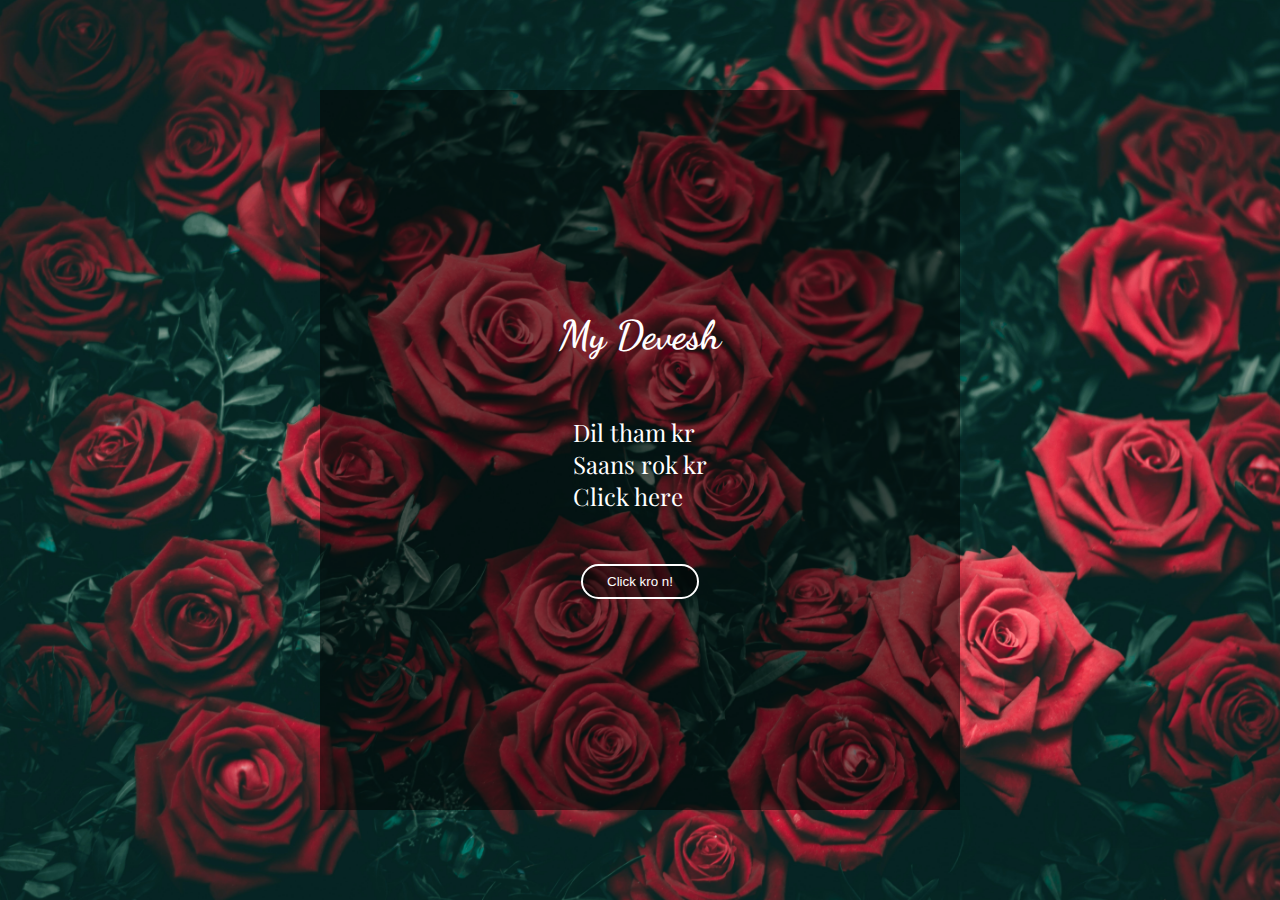
<file: index.html>
<!DOCTYPE html>
<html lang="en">

<head>
    <meta charset="UTF-8">
    <meta http-equiv="X-UA-Compatible" content="IE=edge">
    <meta name="viewport" content="width=device-width, initial-scale=1.0">
    <link rel="stylesheet" href="style.css">
    <link rel="preconnect" href="https://fonts.gstatic.com">
    <link
        href="https://fonts.googleapis.com/css2?family=Dancing+Script:wght@700&family=Patrick+Hand&family=Playfair+Display:wght@600&display=swap"
        rel="stylesheet">
    <title>khana kha k jana</title>
</head>

<body>
    <div class="container">
        <div class="text">
            <h2>My Devesh</h2>
            <p>Dil tham kr <br>
                Saans rok kr<br>
                Click here
            <p>
                <a href="page/page.html"><button>Click kro n!</button></a>
        </div>

    </div>
</body>

</html>
</file>
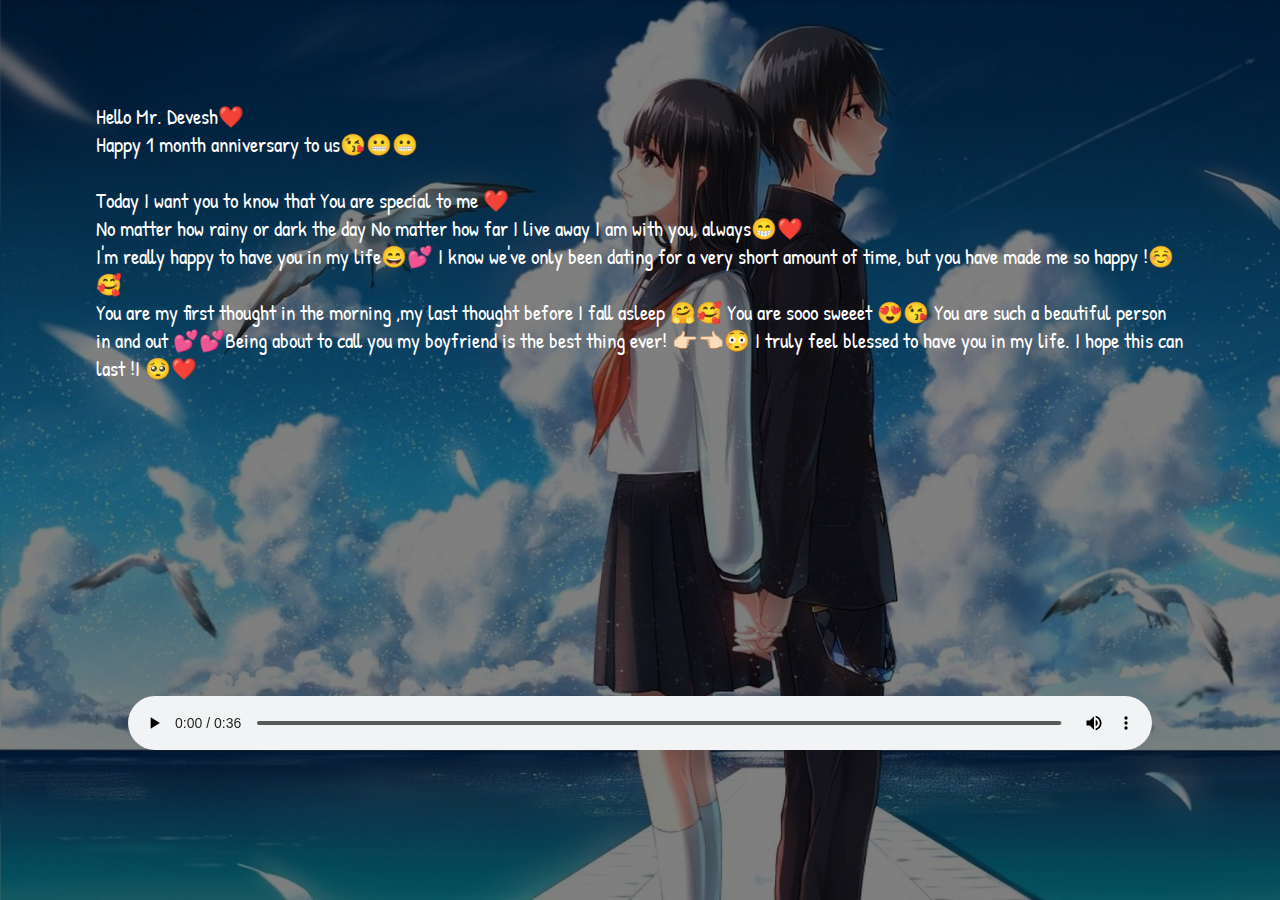
<file: aagyeyahatak/index.html>
<!DOCTYPE html>
<html lang="en">

<head>
    <meta charset="UTF-8">
    <meta http-equiv="X-UA-Compatible" content="IE=edge">
    <meta name="viewport" content="width=device-width, initial-scale=1.0">
    <title>kuch Shabd</title>
    <link rel="preconnect" href="https://fonts.gstatic.com">
<link href="https://fonts.googleapis.com/css2?family=Dancing+Script:wght@700&family=Patrick+Hand&family=Playfair+Display:wght@600&display=swap" rel="stylesheet">
    <link rel="stylesheet" href="style.css">

</head>

<body>
    <div class="wrap">
   
 


    <p>Hello Mr. Devesh❤️<br>
        Happy 1 month anniversary to us😘😬😬<br><br>
        Today I want you to know that You are special to me ❤️<br>
        No matter how rainy or dark the day No matter how far I live away I am with you, always😁❤️ <br>I'm really happy
        to have you in my life😄💕 I know we've only been dating for a very
        short amount of time, but you have made me so happy !☺️🥰 <br>You are my first thought in the morning ,my last
        thought before I fall asleep 🤗🥰 You are sooo sweeet 😍😘 You are such a beautiful person in and out 💕💕Being
        about to call you my boyfriend is the best thing ever! 👉🏻👈🏻😳 I truly feel blessed to have you in my life. I
        hope this can last !I 🥺❤️</p>   
        <audio controls id="myAudio" title="play me and wait">
        <source src="audio.m4a" type="audio/mpeg">
        Your browser
        does not support the audio element.
    </audio>
</div>
</body>
<script>
    var aud = document.getElementById("myAudio");
    aud.onended = function () {
        window.location.href="../bye/index.html";
    };
</script>

</html>
</file>
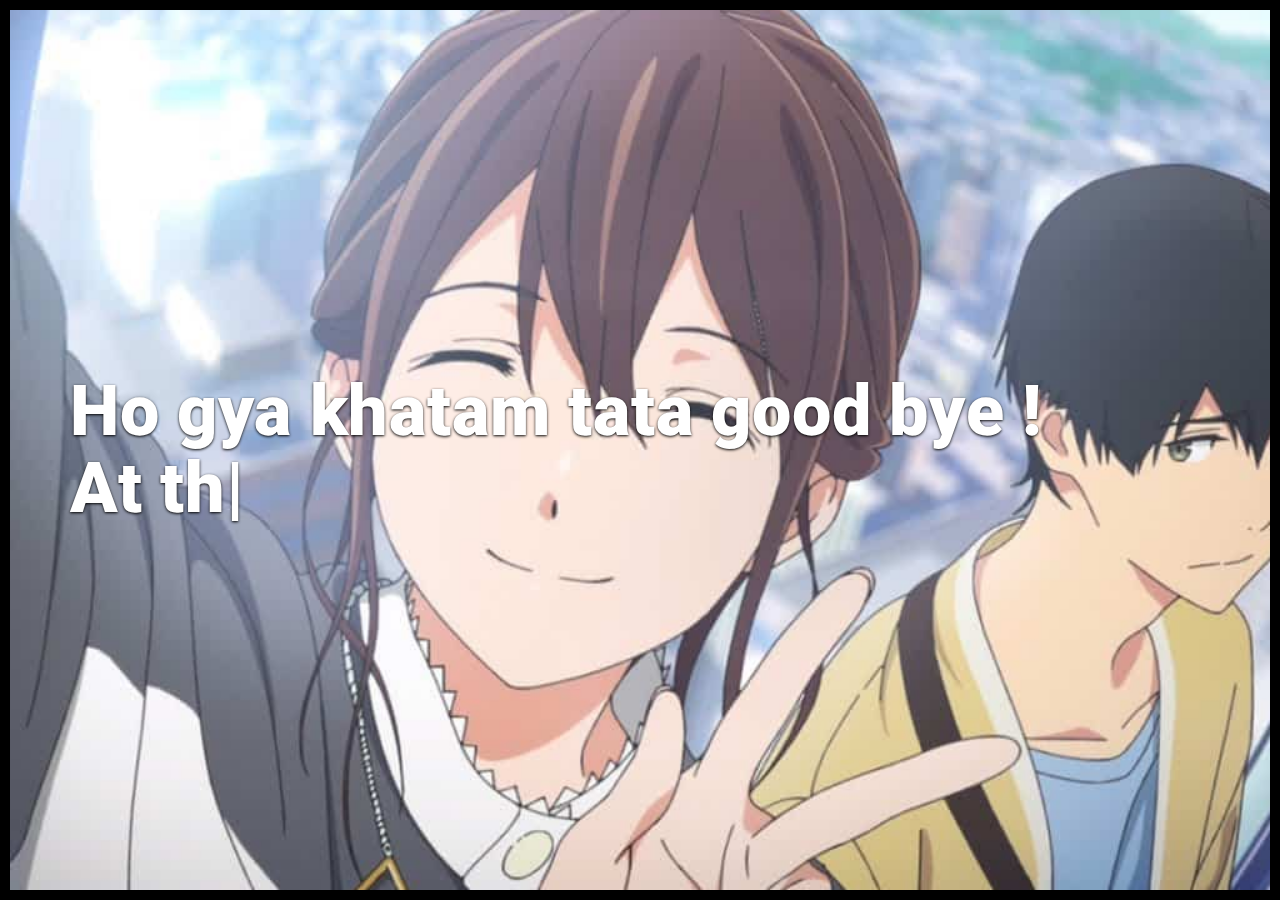
<file: bye/index.html>
<!DOCTYPE html>
<html lang="en">

<head>
  <meta charset="UTF-8">
  <meta content="IE=edge" http-equiv="X-UA-Compatible">
  <meta content="width=device-width,initial-scale=1" name="viewport">
  <meta content="description" name="description">
  <meta name="google" content="notranslate" />
  <meta content="Mashup templates have been developped by Orson.io team" name="author">

  <!-- Disable tap highlight on IE -->
  <meta name="msapplication-tap-highlight" content="no">
  
  <link rel="apple-touch-icon" sizes="180x180" href="./assets/apple-icon-180x180.png">
  <link href="./assets/favicon.ico" rel="icon">

  <title>khtam</title>  

<link href="./main.3f6952e4.css" rel="stylesheet"></head>

<body class="minimal">
<div id="site-border-left"></div>
<div id="site-border-right"></div>
<div id="site-border-top"></div>
<div id="site-border-bottom"></div>
<!-- Add your content of header -->

<!-- Add your site or app content here -->
  <div class="hero-full-container background-image-container white-text-container" style="background-image: url('./assets/images/space.jpg') ;background-size: cover;">
    <div class="container">
      <div class="row">
        <div class="col-xs-12">
          <div class="hero-full-wrapper">
            <div class="text-content">
              <h1>Ho gya khatam tata good bye !<br>
                <span id="typed-strings">
                  <span>At the last</span>
                  <span> Once again A happy </span>
                  <span>One Month Anniversary</span>
                </span>
                <span id="typed"></span>
              </h1>
            </div>
          </div>
        </div>
      </div>
    </div>
  </div>

<script>
  document.addEventListener("DOMContentLoaded", function (event) {
     type();
     movingBackgroundImage();
  });
</script>


<script type="text/javascript" src="./main.70a66962.js"></script></body>

</html>
</file>
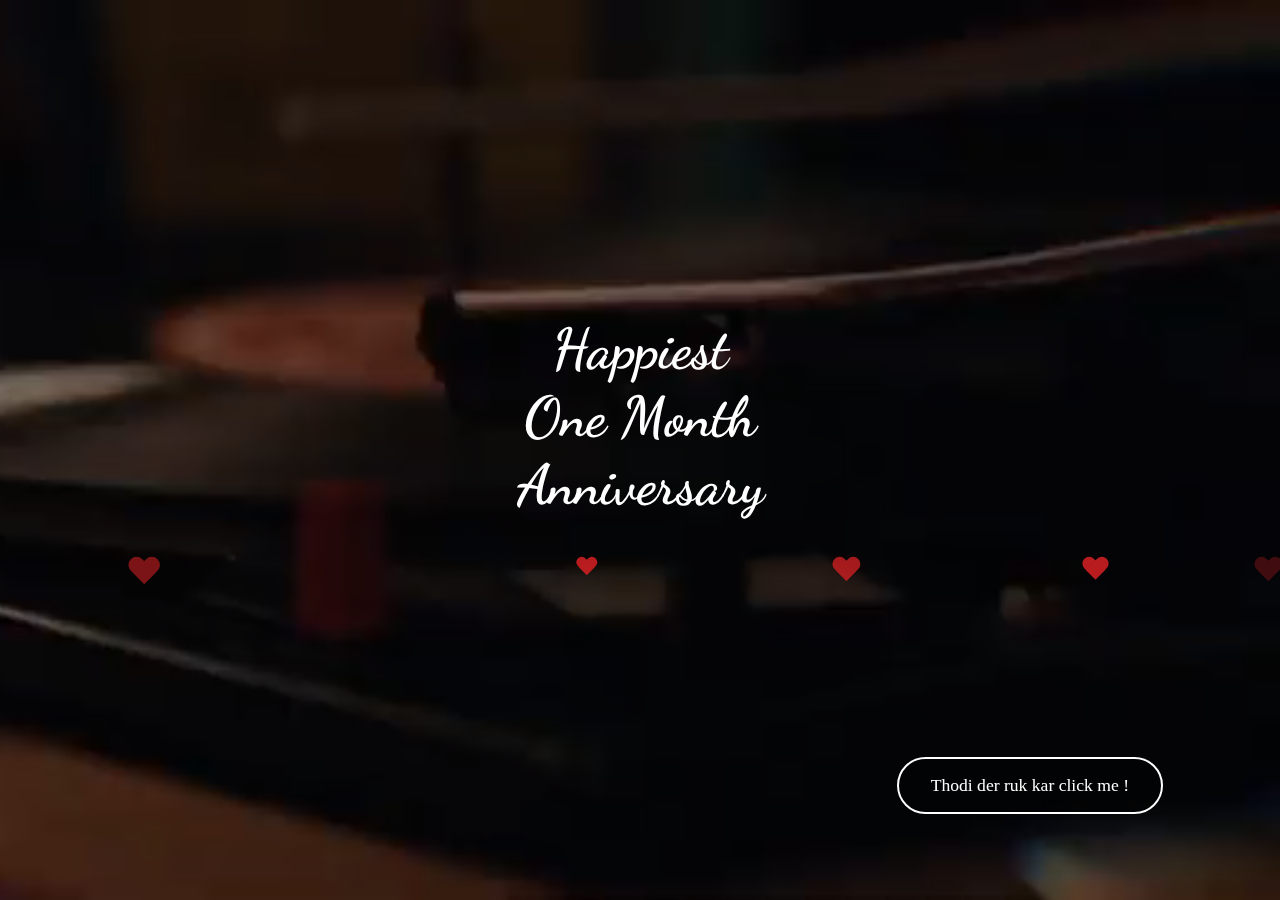
<file: page/page.html>
<!DOCTYPE html>
<html lang="en">

<head>
    <meta charset="UTF-8">
    <meta http-equiv="X-UA-Compatible" content="IE=edge">
    <meta name="viewport" content="width=device-width, initial-scale=1.0">
    <title>Surprise!!</title>
    <link rel="preconnect" href="https://fonts.gstatic.com">
<link href="https://fonts.googleapis.com/css2?family=Dancing+Script:wght@700&family=Patrick+Hand&family=Playfair+Display:wght@600&display=swap" rel="stylesheet">
    <link rel="stylesheet" href="pagestyle.css">
</head>

<body>

    <video autoplay loop id="myVideo">
        <source src="bg.mp4" type="video/mp4">
        Your browser does not support HTML5 video.
    </video>

    <div class="content">

        <div class="wrapper">
            <div class="text">
                <!-- <h2  style="font-family: 'Dancing Script', cursive;"></h2> -->
                <h1 style="font-family: 'Dancing Script', cursive; font-size: 3.5rem;">Happiest<br>One Month<br>Anniversary</h1>
                
            </div>
<a href="../aagyeyahatak/index.html"><button>Thodi der ruk kar click me !</button></a>
            <div class="heart x1"></div>
            <div class="heart x2"></div>
            <div class="heart x3"></div>
            <div class="heart x4"></div>
            <div class="heart x5"> </div>
            <div class="altheart x6"></div>
        </div></div>

</body>

</html>
</file>
<file: style.css>
body,
html {
  padding: 0;
  margin: 0;
  height: 100vh;
  background-repeat: no-repeat;
  background-image: url(bg.jpg);
  background-size: cover;
  overflow: hidden;
}
button {
  color: white;
  background: rgb(1, 1, 1, 0.5);
  border: 2px solid white;
  border-radius: 1.5rem;
  padding: 0.5rem 1.5rem;
}

button:hover{
    color: black;
    background: white;

}
.container {
  height: 100%;
  display: flex;
  justify-content: center;
  align-items: center;
  flex-direction: column;
}

.text {
  display: flex;
  justify-content: center;
  align-items: center;
  flex-direction: column;

  color: white;
  background: rgb(1, 1, 1, 0.5);
  min-width: 50vw;
  /* background:white;
    color:black; */

  height: 80%;
}
h2{
    font-family: 'Playfair Display', serif;
    font-family: 'Dancing Script', cursive;
  font-size:2.5rem;
}

p{
  font-family: 'Playfair Display', serif;
  font-size: 1.5rem;

}
</file>
<file: aagyeyahatak/style.css>
body{
    margin:0;
    background-image: url("bg.jpg");
    background-size:cover;
    height:100vh;
}

.wrap{
    height:100%;
    background-color: rgba(0,0,0,0.5);
    display: flex;
    flex-direction: column;
    align-items: center;
}

.wrap> #myAudio{
min-width:80%;
position: fixed;
bottom:150px;
   
}
    p{
    color:white;
    margin-top:8vw;
    width:85vw;
    font-family: 'Patrick Hand', cursive;
    font-size:1.3rem;
}
</file>
<file: page/pagestyle.css>
html,
body {
  height: 100%;
  overflow: hidden;
  margin: 0;
  /* background: url(pagebg.jpg);
  background-size: cover; */
}

button { 
    position: absolute;
    color: white;
    background: rgb(1, 1, 1, 0.5);
    border: 2px solid white;
    border-radius: 2.5rem;
    padding: 1rem 2rem;
    bottom: 86px;
    right: 117px;
    font-family:  serif;
    font-size: 1.1rem;
  }
  
  button:hover{

      background: rgb(161, 1, 1);
  
  }

.wrapper {
  width: 100%;
  background: rgba(0, 0, 0, 0.5);

  min-height: 100vh;
  max-height: 100vh;
  overflow: hidden;
  text-align: center;
}
#myVideo {
  position: fixed;
  right: 0;
  bottom: 0;
  min-width: 100%; 
  min-height: 100%;
}

.content {
  position: fixed;
  bottom: 0;
  color: #f1f1f1;
  width: 100%;
}
.text {
  margin-top: 35vh;
  vertical-align: middle;

  color: white;
}

.x1 {
  left: 5%;
  -webkit-transform: scale(0.9);
  -moz-transform: scale(0.9);
  transform: scale(0.9);
  opacity: 0.6;
  -webkit-animation: moveclouds 15s linear infinite,
    sideWays 4s ease-in-out infinite alternate;
  -moz-animation: moveclouds 15s linear infinite,
    sideWays 4s ease-in-out infinite alternate;
}

.x2 {
  left: 25%;
  -webkit-transform: scale(0.6);
  -moz-transform: scale(0.6);
  transform: scale(0.6);
  opacity: 0.9;
  -webkit-animation: moveclouds 25s linear infinite,
    sideWays 5s ease-in-out infinite alternate;
  -moz-animation: moveclouds 25s linear infinite,
    sideWays 5s ease-in-out infinite alternate;
}
.x3 {
  left: 55%;
  -webkit-transform: scale(0.8);
  -moz-transform: scale(0.8);
  transform: scale(0.8);
  opacity: 0.8;
  -webkit-animation: moveclouds 20s linear infinite,
    sideWays 4s ease-in-out infinite alternate;
  -moz-animation: moveclouds 20s linear infinite,
    sideWays 4s ease-in-out infinite alternate;
}
.x4 {
  left: 72%;
  -webkit-transform: scale(0.75);
  -moz-transform: scale(0.75);
  transform: scale(0.75);
  opacity: 0.9;
  -webkit-animation: moveclouds 18s linear infinite,
    sideWays 2s ease-in-out infinite alternate;
  -moz-animation: moveclouds 18s linear infinite,
    sideWays 0zs ease-in-out infinite alternate;
}
.x5 {
  left: 88%;
  -webkit-transform: scale(0.8);
  -moz-transform: scale(0.8);
  transform: scale(0.8);
  opacity: 0.3;
  -webkit-animation: moveclouds 7s linear infinite,
    sideWays 1s ease-in-out infinite alternate;
  -moz-animation: moveclouds 7s linear infinite,
    sideWays 1s ease-in-out infinite alternate;
}
.x6 {
  left: 33%;
  opacity: 1;
  -webkit-animation: moveclouds 2s linear infinite,
    swayWays 1s ease-in-out infinite alternate;
  animation: moveclouds 10s linear infinite,
    swayWays 9s ease-in-out infinite alternate;
}

@-webkit-keyframes moveclouds {
  0% {
    top: 500px;
  }
  100% {
    top: -500px;
  }
}

@keyframes moveclouds {
  0% {
    top: 500px;
  }
  100% {
    top: -500px;
  }
}

@-webkit-keyframes sideWays {
  0% {
    margin-left: 0px;
  }
  100% {
    margin-left: 50px;
  }
}

@keyframes sideWays {
  0% {
    margin-left: 0px;
  }
  100% {
    margin-left: 50px;
  }
}

@-keyframes swayWays {
  0% {
    transform: rotate(12deg);
    left: -0.3%;
  }
  33% {
    transform: rotate(-2deg);
    left: 0.7%;
  }
  100% {
    transform: rotate(0deg);
    left: -12%;
  }
}

/* //  HEART CODE */
.altheart {
  background: url(http://static.indigoimages.ca/2016/shop/113439_img25_twotoneheart.png)
    no-repeat center;
  width: 24px;
  height: 21px;
  position: relative;
  display: block;
}

.heart {
  position: relative;
}
.heart:before,
.heart:after {
  position: absolute;
  content: "";
  left: 18px;
  top: 0;
  width: 18px;
  height: 30px;
  background: #cc2022;
  -moz-border-radius: 20px 50% 0 0;
  border-radius: 30px 30px 0 0;
  -webkit-transform: rotate(-45deg);
  -ms-transform: rotate(-45deg);
  transform: rotate(-45deg);
  -webkit-transform-origin: 0 100%;
  -ms-transform-origin: 0 100%;
  transform-origin: 0 100%;
}
.heart:after {
  left: 0;
  -webkit-transform: rotate(45deg);
  -ms-transform: rotate(45deg);
  transform: rotate(45deg);
  -webkit-transform-origin: 100% 100%;
  -ms-transform-origin: 100% 100%;
  transform-origin: 100% 100%;
}
</file>
<file: bye/main.3f6952e4.css>
@import url(https://fonts.googleapis.com/css?family=Roboto:900|Roboto+Mono:300,400,700);
@import url(https://maxcdn.bootstrapcdn.com/font-awesome/4.7.0/css/font-awesome.min.css); /*!
 * Bootstrap v3.3.7 (http://getbootstrap.com)
 * Copyright 2011-2016 Twitter, Inc.
 * Licensed under MIT (https://github.com/twbs/bootstrap/blob/master/LICENSE)
 */
/*! normalize.css v3.0.3 | MIT License | github.com/necolas/normalize.css */
html {
  font-family: sans-serif;
  -ms-text-size-adjust: 100%;
  -webkit-text-size-adjust: 100%;
}
body {
  margin: 0;
}
article,
aside,
details,
figcaption,
figure,
footer,
header,
hgroup,
main,
menu,
nav,
section,
summary {
  display: block;
}
audio,
canvas,
progress,
video {
  display: inline-block;
  vertical-align: baseline;
}
audio:not([controls]) {
  display: none;
  height: 0;
}
[hidden],
template {
  display: none;
}
a {
  background-color: transparent;
}
a:active,
a:hover {
  outline: 0;
}
abbr[title] {
  border-bottom: 1px dotted;
}
b,
strong {
  font-weight: 700;
}
dfn {
  font-style: italic;
}
h1 {
  font-size: 2em;
  margin: 0.67em 0;
}
mark {
  background: #ff0;
  color: #000;
}
small {
  font-size: 80%;
}
sub,
sup {
  font-size: 75%;
  line-height: 0;
  position: relative;
  vertical-align: baseline;
}
sup {
  top: -0.5em;
}
sub {
  bottom: -0.25em;
}
img {
  border: 0;
}
svg:not(:root) {
  overflow: hidden;
}
figure {
  margin: 1em 40px;
}
hr {
  box-sizing: content-box;
  height: 0;
}
pre {
  overflow: auto;
}
code,
kbd,
pre,
samp {
  font-family: monospace, monospace;
  font-size: 1em;
}
button,
input,
optgroup,
select,
textarea {
  color: inherit;
  font: inherit;
  margin: 0;
}
button {
  overflow: visible;
}
button,
select {
  text-transform: none;
}
button,
html input[type="button"],
input[type="reset"],
input[type="submit"] {
  -webkit-appearance: button;
  cursor: pointer;
}
button[disabled],
html input[disabled] {
  cursor: default;
}
button::-moz-focus-inner,
input::-moz-focus-inner {
  border: 0;
  padding: 0;
}
input {
  line-height: normal;
}
input[type="checkbox"],
input[type="radio"] {
  box-sizing: border-box;
  padding: 0;
}
input[type="number"]::-webkit-inner-spin-button,
input[type="number"]::-webkit-outer-spin-button {
  height: auto;
}
input[type="search"] {
  -webkit-appearance: textfield;
  box-sizing: content-box;
}
input[type="search"]::-webkit-search-cancel-button,
input[type="search"]::-webkit-search-decoration {
  -webkit-appearance: none;
}
fieldset {
  border: 1px solid silver;
  margin: 0 2px;
  padding: 0.35em 0.625em 0.75em;
}
textarea {
  overflow: auto;
}
optgroup {
  font-weight: 700;
}
table {
  border-collapse: collapse;
  border-spacing: 0;
}
td,
th {
  padding: 0;
}

/*! Source: https://github.com/h5bp/html5-boilerplate/blob/master/src/css/main.css */
@media print {
  *,
  :after,
  :before {
    background: transparent !important;
    color: #000 !important;
    box-shadow: none !important;
    text-shadow: none !important;
  }
  a,
  a:visited {
    text-decoration: underline;
  }
  a[href]:after {
    content: " (" attr(href) ")";
  }
  abbr[title]:after {
    content: " (" attr(title) ")";
  }
  a[href^="#"]:after,
  a[href^="javascript:"]:after {
    content: "";
  }
  blockquote,
  pre {
    border: 1px solid #999;
    page-break-inside: avoid;
  }
  thead {
    display: table-header-group;
  }
  img,
  tr {
    page-break-inside: avoid;
  }
  img {
    max-width: 100% !important;
  }
  h2,
  h3,
  p {
    orphans: 3;
    widows: 3;
  }
  h2,
  h3 {
    page-break-after: avoid;
  }
  .navbar {
    display: none;
  }
  .btn > .caret,
  .dropup > .btn > .caret {
    border-top-color: #000 !important;
  }
  .label {
    border: 1px solid #000;
  }
  .table {
    border-collapse: collapse !important;
  }
  .table td,
  .table th {
    background-color: #fff !important;
  }
  .table-bordered td,
  .table-bordered th {
    border: 1px solid #ddd !important;
  }
}
*,
:after,
:before {
  -webkit-box-sizing: border-box;
  -moz-box-sizing: border-box;
  box-sizing: border-box;
}
html {
  font-size: 10px;
  -webkit-tap-highlight-color: transparent;
}
body {
  font-family: Roboto Mono, Helvetica, Arial, sans-serif;
  font-size: 11px;
  line-height: 1.78;
  color: #000;
  background-color: #fff;
}
button,
input,
select,
textarea {
  font-family: inherit;
  font-size: inherit;
  line-height: inherit;
}
a {
  color: #001aff;
  text-decoration: none;
}
a:focus,
a:hover {
  color: #0012b3;
  text-decoration: underline;
}
a:focus {
  outline: 5px auto -webkit-focus-ring-color;
  outline-offset: -2px;
}
figure {
  margin: 0;
}
img {
  vertical-align: middle;
}
.img-responsive {
  display: block;
  max-width: 100%;
  height: auto;
}
.img-rounded {
  border-radius: 0;
}
.img-thumbnail {
  padding: 4px;
  line-height: 1.78;
  background-color: #fff;
  border: 1px solid #ddd;
  border-radius: 0;
  -webkit-transition: all 0.2s ease-in-out;
  -o-transition: all 0.2s ease-in-out;
  transition: all 0.2s ease-in-out;
  display: inline-block;
  max-width: 100%;
  height: auto;
}
.img-circle {
  border-radius: 50%;
}
hr {
  margin-top: 19px;
  margin-bottom: 19px;
  border: 0;
  border-top: 1px solid #eee;
}
.sr-only {
  position: absolute;
  width: 1px;
  height: 1px;
  margin: -1px;
  padding: 0;
  overflow: hidden;
  clip: rect(0, 0, 0, 0);
  border: 0;
}
.sr-only-focusable:active,
.sr-only-focusable:focus {
  position: static;
  width: auto;
  height: auto;
  margin: 0;
  overflow: visible;
  clip: auto;
}
[role="button"] {
  cursor: pointer;
}
.h1,
.h2,
.h3,
.h4,
.h5,
.h6,
h1,
h2,
h3,
h4,
h5,
h6 {
  font-family: Roboto Mono, Helvetica, Arial, sans-serif;
  font-weight: 700;
  line-height: 1.1;
  color: #000;
}
.h1 .small,
.h1 small,
.h2 .small,
.h2 small,
.h3 .small,
.h3 small,
.h4 .small,
.h4 small,
.h5 .small,
.h5 small,
.h6 .small,
.h6 small,
h1 .small,
h1 small,
h2 .small,
h2 small,
h3 .small,
h3 small,
h4 .small,
h4 small,
h5 .small,
h5 small,
h6 .small,
h6 small {
  font-weight: 400;
  line-height: 1;
  color: #777;
}
.h1,
.h2,
.h3,
h1,
h2,
h3 {
  margin-top: 19px;
  margin-bottom: 9.5px;
}
.h1 .small,
.h1 small,
.h2 .small,
.h2 small,
.h3 .small,
.h3 small,
h1 .small,
h1 small,
h2 .small,
h2 small,
h3 .small,
h3 small {
  font-size: 65%;
}
.h4,
.h5,
.h6,
h4,
h5,
h6 {
  margin-top: 9.5px;
  margin-bottom: 9.5px;
}
.h4 .small,
.h4 small,
.h5 .small,
.h5 small,
.h6 .small,
.h6 small,
h4 .small,
h4 small,
h5 .small,
h5 small,
h6 .small,
h6 small {
  font-size: 75%;
}
.h1,
h1 {
  font-size: 70px;
}
.h2,
h2 {
  font-size: 30px;
}
.h3,
h3 {
  font-size: 20px;
}
.h4,
.h5,
h4,
h5 {
  font-size: 11px;
}
.h6,
h6 {
  font-size: 10px;
}
p {
  margin: 0 0 9.5px;
}
.lead {
  margin-bottom: 19px;
  font-size: 12px;
  font-weight: 300;
  line-height: 1.4;
}
@media (min-width: 768px) {
  .lead {
    font-size: 16.5px;
  }
}
.small,
small {
  font-size: 90%;
}
.mark,
mark {
  background-color: #fcf8e3;
  padding: 0.2em;
}
.text-left {
  text-align: left;
}
.text-right {
  text-align: right;
}
.text-center {
  text-align: center;
}
.text-justify {
  text-align: justify;
}
.text-nowrap {
  white-space: nowrap;
}
.text-lowercase {
  text-transform: lowercase;
}
.initialism,
.text-uppercase {
  text-transform: uppercase;
}
.text-capitalize {
  text-transform: capitalize;
}
.text-muted {
  color: #777;
}
.text-primary {
  color: #001aff;
}
a.text-primary:focus,
a.text-primary:hover {
  color: #0015cc;
}
.text-success {
  color: #fff;
}
a.text-success:focus,
a.text-success:hover {
  color: #e6e6e6;
}
.text-info {
  color: #31708f;
}
a.text-info:focus,
a.text-info:hover {
  color: #245269;
}
.text-warning {
  color: #8a6d3b;
}
a.text-warning:focus,
a.text-warning:hover {
  color: #66512c;
}
.text-danger {
  color: #fff;
}
a.text-danger:focus,
a.text-danger:hover {
  color: #e6e6e6;
}
.bg-primary {
  color: #fff;
  background-color: #001aff;
}
a.bg-primary:focus,
a.bg-primary:hover {
  background-color: #0015cc;
}
.bg-success,
a.bg-success:focus,
a.bg-success:hover {
  background-color: #000;
}
.bg-info {
  background-color: #d9edf7;
}
a.bg-info:focus,
a.bg-info:hover {
  background-color: #afd9ee;
}
.bg-warning {
  background-color: #fcf8e3;
}
a.bg-warning:focus,
a.bg-warning:hover {
  background-color: #f7ecb5;
}
.bg-danger {
  background-color: red;
}
a.bg-danger:focus,
a.bg-danger:hover {
  background-color: #c00;
}
.page-header {
  padding-bottom: 8.5px;
  margin: 38px 0 19px;
  border-bottom: 1px solid #eee;
}
ol,
ul {
  margin-top: 0;
  margin-bottom: 9.5px;
}
ol ol,
ol ul,
ul ol,
ul ul {
  margin-bottom: 0;
}
.list-inline,
.list-unstyled {
  padding-left: 0;
  list-style: none;
}
.list-inline {
  margin-left: -5px;
}
.list-inline > li {
  display: inline-block;
  padding-left: 5px;
  padding-right: 5px;
}
dl {
  margin-top: 0;
  margin-bottom: 19px;
}
dd,
dt {
  line-height: 1.78;
}
dt {
  font-weight: 700;
}
dd {
  margin-left: 0;
}
.dl-horizontal dd:after,
.dl-horizontal dd:before {
  content: " ";
  display: table;
}
.dl-horizontal dd:after {
  clear: both;
}
@media (min-width: 768px) {
  .dl-horizontal dt {
    float: left;
    width: 160px;
    clear: left;
    text-align: right;
    overflow: hidden;
    text-overflow: ellipsis;
    white-space: nowrap;
  }
  .dl-horizontal dd {
    margin-left: 180px;
  }
}
abbr[data-original-title],
abbr[title] {
  cursor: help;
  border-bottom: 1px dotted #777;
}
.initialism {
  font-size: 90%;
}
blockquote {
  padding: 9.5px 19px;
  margin: 0 0 19px;
  font-size: 13.75px;
  border-left: 5px solid #eee;
}
blockquote ol:last-child,
blockquote p:last-child,
blockquote ul:last-child {
  margin-bottom: 0;
}
blockquote .small,
blockquote footer,
blockquote small {
  display: block;
  font-size: 80%;
  line-height: 1.78;
  color: #777;
}
blockquote .small:before,
blockquote footer:before,
blockquote small:before {
  content: "\2014   \A0";
}
.blockquote-reverse,
blockquote.pull-right {
  padding-right: 15px;
  padding-left: 0;
  border-right: 5px solid #eee;
  border-left: 0;
  text-align: right;
}
.blockquote-reverse .small:before,
.blockquote-reverse footer:before,
.blockquote-reverse small:before,
blockquote.pull-right .small:before,
blockquote.pull-right footer:before,
blockquote.pull-right small:before {
  content: "";
}
.blockquote-reverse .small:after,
.blockquote-reverse footer:after,
.blockquote-reverse small:after,
blockquote.pull-right .small:after,
blockquote.pull-right footer:after,
blockquote.pull-right small:after {
  content: "\A0   \2014";
}
address {
  margin-bottom: 19px;
  font-style: normal;
  line-height: 1.78;
}
code,
kbd,
pre,
samp {
  font-family: Menlo, Monaco, Consolas, Courier New, monospace;
}
code {
  color: #c7254e;
  background-color: #f9f2f4;
}
code,
kbd {
  padding: 2px 4px;
  font-size: 90%;
  border-radius: 0;
}
kbd {
  color: #fff;
  background-color: #333;
  box-shadow: inset 0 -1px 0 rgba(0, 0, 0, 0.25);
}
kbd kbd {
  padding: 0;
  font-size: 100%;
  font-weight: 700;
  box-shadow: none;
}
pre {
  display: block;
  padding: 9px;
  margin: 0 0 9.5px;
  font-size: 10px;
  line-height: 1.78;
  word-break: break-all;
  word-wrap: break-word;
  color: #333;
  background-color: #f5f5f5;
  border: 1px solid #ccc;
  border-radius: 0;
}
pre code {
  padding: 0;
  font-size: inherit;
  color: inherit;
  white-space: pre-wrap;
  background-color: transparent;
  border-radius: 0;
}
.pre-scrollable {
  max-height: 340px;
  overflow-y: scroll;
}
.container {
  margin-right: auto;
  margin-left: auto;
  padding-left: 15px;
  padding-right: 15px;
}
.container:after,
.container:before {
  content: " ";
  display: table;
}
.container:after {
  clear: both;
}
@media (min-width: 768px) {
  .container {
    width: 750px;
  }
}
@media (min-width: 992px) {
  .container {
    width: 970px;
  }
}
@media (min-width: 1200px) {
  .container {
    width: 1170px;
  }
}
.container-fluid {
  margin-right: auto;
  margin-left: auto;
  padding-left: 15px;
  padding-right: 15px;
}
.container-fluid:after,
.container-fluid:before {
  content: " ";
  display: table;
}
.container-fluid:after {
  clear: both;
}
.row {
  margin-left: -15px;
  margin-right: -15px;
}
.row:after,
.row:before {
  content: " ";
  display: table;
}
.row:after {
  clear: both;
}
.col-lg-1,
.col-lg-2,
.col-lg-3,
.col-lg-4,
.col-lg-5,
.col-lg-6,
.col-lg-7,
.col-lg-8,
.col-lg-9,
.col-lg-10,
.col-lg-11,
.col-lg-12,
.col-md-1,
.col-md-2,
.col-md-3,
.col-md-4,
.col-md-5,
.col-md-6,
.col-md-7,
.col-md-8,
.col-md-9,
.col-md-10,
.col-md-11,
.col-md-12,
.col-sm-1,
.col-sm-2,
.col-sm-3,
.col-sm-4,
.col-sm-5,
.col-sm-6,
.col-sm-7,
.col-sm-8,
.col-sm-9,
.col-sm-10,
.col-sm-11,
.col-sm-12,
.col-xs-1,
.col-xs-2,
.col-xs-3,
.col-xs-4,
.col-xs-5,
.col-xs-6,
.col-xs-7,
.col-xs-8,
.col-xs-9,
.col-xs-10,
.col-xs-11,
.col-xs-12 {
  position: relative;
  min-height: 1px;
  padding-left: 15px;
  padding-right: 15px;
}
.col-xs-1,
.col-xs-2,
.col-xs-3,
.col-xs-4,
.col-xs-5,
.col-xs-6,
.col-xs-7,
.col-xs-8,
.col-xs-9,
.col-xs-10,
.col-xs-11,
.col-xs-12 {
  float: left;
}
.col-xs-1 {
  width: 8.33333%;
}
.col-xs-2 {
  width: 16.66667%;
}
.col-xs-3 {
  width: 25%;
}
.col-xs-4 {
  width: 33.33333%;
}
.col-xs-5 {
  width: 41.66667%;
}
.col-xs-6 {
  width: 50%;
}
.col-xs-7 {
  width: 58.33333%;
}
.col-xs-8 {
  width: 66.66667%;
}
.col-xs-9 {
  width: 75%;
}
.col-xs-10 {
  width: 83.33333%;
}
.col-xs-11 {
  width: 91.66667%;
}
.col-xs-12 {
  width: 100%;
}
.col-xs-pull-0 {
  right: auto;
}
.col-xs-pull-1 {
  right: 8.33333%;
}
.col-xs-pull-2 {
  right: 16.66667%;
}
.col-xs-pull-3 {
  right: 25%;
}
.col-xs-pull-4 {
  right: 33.33333%;
}
.col-xs-pull-5 {
  right: 41.66667%;
}
.col-xs-pull-6 {
  right: 50%;
}
.col-xs-pull-7 {
  right: 58.33333%;
}
.col-xs-pull-8 {
  right: 66.66667%;
}
.col-xs-pull-9 {
  right: 75%;
}
.col-xs-pull-10 {
  right: 83.33333%;
}
.col-xs-pull-11 {
  right: 91.66667%;
}
.col-xs-pull-12 {
  right: 100%;
}
.col-xs-push-0 {
  left: auto;
}
.col-xs-push-1 {
  left: 8.33333%;
}
.col-xs-push-2 {
  left: 16.66667%;
}
.col-xs-push-3 {
  left: 25%;
}
.col-xs-push-4 {
  left: 33.33333%;
}
.col-xs-push-5 {
  left: 41.66667%;
}
.col-xs-push-6 {
  left: 50%;
}
.col-xs-push-7 {
  left: 58.33333%;
}
.col-xs-push-8 {
  left: 66.66667%;
}
.col-xs-push-9 {
  left: 75%;
}
.col-xs-push-10 {
  left: 83.33333%;
}
.col-xs-push-11 {
  left: 91.66667%;
}
.col-xs-push-12 {
  left: 100%;
}
.col-xs-offset-0 {
  margin-left: 0;
}
.col-xs-offset-1 {
  margin-left: 8.33333%;
}
.col-xs-offset-2 {
  margin-left: 16.66667%;
}
.col-xs-offset-3 {
  margin-left: 25%;
}
.col-xs-offset-4 {
  margin-left: 33.33333%;
}
.col-xs-offset-5 {
  margin-left: 41.66667%;
}
.col-xs-offset-6 {
  margin-left: 50%;
}
.col-xs-offset-7 {
  margin-left: 58.33333%;
}
.col-xs-offset-8 {
  margin-left: 66.66667%;
}
.col-xs-offset-9 {
  margin-left: 75%;
}
.col-xs-offset-10 {
  margin-left: 83.33333%;
}
.col-xs-offset-11 {
  margin-left: 91.66667%;
}
.col-xs-offset-12 {
  margin-left: 100%;
}
@media (min-width: 768px) {
  .col-sm-1,
  .col-sm-2,
  .col-sm-3,
  .col-sm-4,
  .col-sm-5,
  .col-sm-6,
  .col-sm-7,
  .col-sm-8,
  .col-sm-9,
  .col-sm-10,
  .col-sm-11,
  .col-sm-12 {
    float: left;
  }
  .col-sm-1 {
    width: 8.33333%;
  }
  .col-sm-2 {
    width: 16.66667%;
  }
  .col-sm-3 {
    width: 25%;
  }
  .col-sm-4 {
    width: 33.33333%;
  }
  .col-sm-5 {
    width: 41.66667%;
  }
  .col-sm-6 {
    width: 50%;
  }
  .col-sm-7 {
    width: 58.33333%;
  }
  .col-sm-8 {
    width: 66.66667%;
  }
  .col-sm-9 {
    width: 75%;
  }
  .col-sm-10 {
    width: 83.33333%;
  }
  .col-sm-11 {
    width: 91.66667%;
  }
  .col-sm-12 {
    width: 100%;
  }
  .col-sm-pull-0 {
    right: auto;
  }
  .col-sm-pull-1 {
    right: 8.33333%;
  }
  .col-sm-pull-2 {
    right: 16.66667%;
  }
  .col-sm-pull-3 {
    right: 25%;
  }
  .col-sm-pull-4 {
    right: 33.33333%;
  }
  .col-sm-pull-5 {
    right: 41.66667%;
  }
  .col-sm-pull-6 {
    right: 50%;
  }
  .col-sm-pull-7 {
    right: 58.33333%;
  }
  .col-sm-pull-8 {
    right: 66.66667%;
  }
  .col-sm-pull-9 {
    right: 75%;
  }
  .col-sm-pull-10 {
    right: 83.33333%;
  }
  .col-sm-pull-11 {
    right: 91.66667%;
  }
  .col-sm-pull-12 {
    right: 100%;
  }
  .col-sm-push-0 {
    left: auto;
  }
  .col-sm-push-1 {
    left: 8.33333%;
  }
  .col-sm-push-2 {
    left: 16.66667%;
  }
  .col-sm-push-3 {
    left: 25%;
  }
  .col-sm-push-4 {
    left: 33.33333%;
  }
  .col-sm-push-5 {
    left: 41.66667%;
  }
  .col-sm-push-6 {
    left: 50%;
  }
  .col-sm-push-7 {
    left: 58.33333%;
  }
  .col-sm-push-8 {
    left: 66.66667%;
  }
  .col-sm-push-9 {
    left: 75%;
  }
  .col-sm-push-10 {
    left: 83.33333%;
  }
  .col-sm-push-11 {
    left: 91.66667%;
  }
  .col-sm-push-12 {
    left: 100%;
  }
  .col-sm-offset-0 {
    margin-left: 0;
  }
  .col-sm-offset-1 {
    margin-left: 8.33333%;
  }
  .col-sm-offset-2 {
    margin-left: 16.66667%;
  }
  .col-sm-offset-3 {
    margin-left: 25%;
  }
  .col-sm-offset-4 {
    margin-left: 33.33333%;
  }
  .col-sm-offset-5 {
    margin-left: 41.66667%;
  }
  .col-sm-offset-6 {
    margin-left: 50%;
  }
  .col-sm-offset-7 {
    margin-left: 58.33333%;
  }
  .col-sm-offset-8 {
    margin-left: 66.66667%;
  }
  .col-sm-offset-9 {
    margin-left: 75%;
  }
  .col-sm-offset-10 {
    margin-left: 83.33333%;
  }
  .col-sm-offset-11 {
    margin-left: 91.66667%;
  }
  .col-sm-offset-12 {
    margin-left: 100%;
  }
}
@media (min-width: 992px) {
  .col-md-1,
  .col-md-2,
  .col-md-3,
  .col-md-4,
  .col-md-5,
  .col-md-6,
  .col-md-7,
  .col-md-8,
  .col-md-9,
  .col-md-10,
  .col-md-11,
  .col-md-12 {
    float: left;
  }
  .col-md-1 {
    width: 8.33333%;
  }
  .col-md-2 {
    width: 16.66667%;
  }
  .col-md-3 {
    width: 25%;
  }
  .col-md-4 {
    width: 33.33333%;
  }
  .col-md-5 {
    width: 41.66667%;
  }
  .col-md-6 {
    width: 50%;
  }
  .col-md-7 {
    width: 58.33333%;
  }
  .col-md-8 {
    width: 66.66667%;
  }
  .col-md-9 {
    width: 75%;
  }
  .col-md-10 {
    width: 83.33333%;
  }
  .col-md-11 {
    width: 91.66667%;
  }
  .col-md-12 {
    width: 100%;
  }
  .col-md-pull-0 {
    right: auto;
  }
  .col-md-pull-1 {
    right: 8.33333%;
  }
  .col-md-pull-2 {
    right: 16.66667%;
  }
  .col-md-pull-3 {
    right: 25%;
  }
  .col-md-pull-4 {
    right: 33.33333%;
  }
  .col-md-pull-5 {
    right: 41.66667%;
  }
  .col-md-pull-6 {
    right: 50%;
  }
  .col-md-pull-7 {
    right: 58.33333%;
  }
  .col-md-pull-8 {
    right: 66.66667%;
  }
  .col-md-pull-9 {
    right: 75%;
  }
  .col-md-pull-10 {
    right: 83.33333%;
  }
  .col-md-pull-11 {
    right: 91.66667%;
  }
  .col-md-pull-12 {
    right: 100%;
  }
  .col-md-push-0 {
    left: auto;
  }
  .col-md-push-1 {
    left: 8.33333%;
  }
  .col-md-push-2 {
    left: 16.66667%;
  }
  .col-md-push-3 {
    left: 25%;
  }
  .col-md-push-4 {
    left: 33.33333%;
  }
  .col-md-push-5 {
    left: 41.66667%;
  }
  .col-md-push-6 {
    left: 50%;
  }
  .col-md-push-7 {
    left: 58.33333%;
  }
  .col-md-push-8 {
    left: 66.66667%;
  }
  .col-md-push-9 {
    left: 75%;
  }
  .col-md-push-10 {
    left: 83.33333%;
  }
  .col-md-push-11 {
    left: 91.66667%;
  }
  .col-md-push-12 {
    left: 100%;
  }
  .col-md-offset-0 {
    margin-left: 0;
  }
  .col-md-offset-1 {
    margin-left: 8.33333%;
  }
  .col-md-offset-2 {
    margin-left: 16.66667%;
  }
  .col-md-offset-3 {
    margin-left: 25%;
  }
  .col-md-offset-4 {
    margin-left: 33.33333%;
  }
  .col-md-offset-5 {
    margin-left: 41.66667%;
  }
  .col-md-offset-6 {
    margin-left: 50%;
  }
  .col-md-offset-7 {
    margin-left: 58.33333%;
  }
  .col-md-offset-8 {
    margin-left: 66.66667%;
  }
  .col-md-offset-9 {
    margin-left: 75%;
  }
  .col-md-offset-10 {
    margin-left: 83.33333%;
  }
  .col-md-offset-11 {
    margin-left: 91.66667%;
  }
  .col-md-offset-12 {
    margin-left: 100%;
  }
}
@media (min-width: 1200px) {
  .col-lg-1,
  .col-lg-2,
  .col-lg-3,
  .col-lg-4,
  .col-lg-5,
  .col-lg-6,
  .col-lg-7,
  .col-lg-8,
  .col-lg-9,
  .col-lg-10,
  .col-lg-11,
  .col-lg-12 {
    float: left;
  }
  .col-lg-1 {
    width: 8.33333%;
  }
  .col-lg-2 {
    width: 16.66667%;
  }
  .col-lg-3 {
    width: 25%;
  }
  .col-lg-4 {
    width: 33.33333%;
  }
  .col-lg-5 {
    width: 41.66667%;
  }
  .col-lg-6 {
    width: 50%;
  }
  .col-lg-7 {
    width: 58.33333%;
  }
  .col-lg-8 {
    width: 66.66667%;
  }
  .col-lg-9 {
    width: 75%;
  }
  .col-lg-10 {
    width: 83.33333%;
  }
  .col-lg-11 {
    width: 91.66667%;
  }
  .col-lg-12 {
    width: 100%;
  }
  .col-lg-pull-0 {
    right: auto;
  }
  .col-lg-pull-1 {
    right: 8.33333%;
  }
  .col-lg-pull-2 {
    right: 16.66667%;
  }
  .col-lg-pull-3 {
    right: 25%;
  }
  .col-lg-pull-4 {
    right: 33.33333%;
  }
  .col-lg-pull-5 {
    right: 41.66667%;
  }
  .col-lg-pull-6 {
    right: 50%;
  }
  .col-lg-pull-7 {
    right: 58.33333%;
  }
  .col-lg-pull-8 {
    right: 66.66667%;
  }
  .col-lg-pull-9 {
    right: 75%;
  }
  .col-lg-pull-10 {
    right: 83.33333%;
  }
  .col-lg-pull-11 {
    right: 91.66667%;
  }
  .col-lg-pull-12 {
    right: 100%;
  }
  .col-lg-push-0 {
    left: auto;
  }
  .col-lg-push-1 {
    left: 8.33333%;
  }
  .col-lg-push-2 {
    left: 16.66667%;
  }
  .col-lg-push-3 {
    left: 25%;
  }
  .col-lg-push-4 {
    left: 33.33333%;
  }
  .col-lg-push-5 {
    left: 41.66667%;
  }
  .col-lg-push-6 {
    left: 50%;
  }
  .col-lg-push-7 {
    left: 58.33333%;
  }
  .col-lg-push-8 {
    left: 66.66667%;
  }
  .col-lg-push-9 {
    left: 75%;
  }
  .col-lg-push-10 {
    left: 83.33333%;
  }
  .col-lg-push-11 {
    left: 91.66667%;
  }
  .col-lg-push-12 {
    left: 100%;
  }
  .col-lg-offset-0 {
    margin-left: 0;
  }
  .col-lg-offset-1 {
    margin-left: 8.33333%;
  }
  .col-lg-offset-2 {
    margin-left: 16.66667%;
  }
  .col-lg-offset-3 {
    margin-left: 25%;
  }
  .col-lg-offset-4 {
    margin-left: 33.33333%;
  }
  .col-lg-offset-5 {
    margin-left: 41.66667%;
  }
  .col-lg-offset-6 {
    margin-left: 50%;
  }
  .col-lg-offset-7 {
    margin-left: 58.33333%;
  }
  .col-lg-offset-8 {
    margin-left: 66.66667%;
  }
  .col-lg-offset-9 {
    margin-left: 75%;
  }
  .col-lg-offset-10 {
    margin-left: 83.33333%;
  }
  .col-lg-offset-11 {
    margin-left: 91.66667%;
  }
  .col-lg-offset-12 {
    margin-left: 100%;
  }
}
table {
  background-color: transparent;
}
caption {
  padding-top: 8px;
  padding-bottom: 8px;
  color: #777;
}
caption,
th {
  text-align: left;
}
.table {
  width: 100%;
  max-width: 100%;
  margin-bottom: 19px;
}
.table > tbody > tr > td,
.table > tbody > tr > th,
.table > tfoot > tr > td,
.table > tfoot > tr > th,
.table > thead > tr > td,
.table > thead > tr > th {
  padding: 8px;
  line-height: 1.78;
  vertical-align: top;
  border-top: 1px solid #ddd;
}
.table > thead > tr > th {
  vertical-align: bottom;
  border-bottom: 2px solid #ddd;
}
.table > caption + thead > tr:first-child > td,
.table > caption + thead > tr:first-child > th,
.table > colgroup + thead > tr:first-child > td,
.table > colgroup + thead > tr:first-child > th,
.table > thead:first-child > tr:first-child > td,
.table > thead:first-child > tr:first-child > th {
  border-top: 0;
}
.table > tbody + tbody {
  border-top: 2px solid #ddd;
}
.table .table {
  background-color: #fff;
}
.table-condensed > tbody > tr > td,
.table-condensed > tbody > tr > th,
.table-condensed > tfoot > tr > td,
.table-condensed > tfoot > tr > th,
.table-condensed > thead > tr > td,
.table-condensed > thead > tr > th {
  padding: 5px;
}
.table-bordered,
.table-bordered > tbody > tr > td,
.table-bordered > tbody > tr > th,
.table-bordered > tfoot > tr > td,
.table-bordered > tfoot > tr > th,
.table-bordered > thead > tr > td,
.table-bordered > thead > tr > th {
  border: 1px solid #ddd;
}
.table-bordered > thead > tr > td,
.table-bordered > thead > tr > th {
  border-bottom-width: 2px;
}
.table-striped > tbody > tr:nth-of-type(odd) {
  background-color: #f9f9f9;
}
.table-hover > tbody > tr:hover {
  background-color: #f5f5f5;
}
table col[class*="col-"] {
  position: static;
  float: none;
  display: table-column;
}
table td[class*="col-"],
table th[class*="col-"] {
  position: static;
  float: none;
  display: table-cell;
}
.table > tbody > tr.active > td,
.table > tbody > tr.active > th,
.table > tbody > tr > td.active,
.table > tbody > tr > th.active,
.table > tfoot > tr.active > td,
.table > tfoot > tr.active > th,
.table > tfoot > tr > td.active,
.table > tfoot > tr > th.active,
.table > thead > tr.active > td,
.table > thead > tr.active > th,
.table > thead > tr > td.active,
.table > thead > tr > th.active {
  background-color: #f5f5f5;
}
.table-hover > tbody > tr.active:hover > td,
.table-hover > tbody > tr.active:hover > th,
.table-hover > tbody > tr:hover > .active,
.table-hover > tbody > tr > td.active:hover,
.table-hover > tbody > tr > th.active:hover {
  background-color: #e8e8e8;
}
.table-hover > tbody > tr.success:hover > td,
.table-hover > tbody > tr.success:hover > th,
.table-hover > tbody > tr:hover > .success,
.table-hover > tbody > tr > td.success:hover,
.table-hover > tbody > tr > th.success:hover,
.table > tbody > tr.success > td,
.table > tbody > tr.success > th,
.table > tbody > tr > td.success,
.table > tbody > tr > th.success,
.table > tfoot > tr.success > td,
.table > tfoot > tr.success > th,
.table > tfoot > tr > td.success,
.table > tfoot > tr > th.success,
.table > thead > tr.success > td,
.table > thead > tr.success > th,
.table > thead > tr > td.success,
.table > thead > tr > th.success {
  background-color: #000;
}
.table > tbody > tr.info > td,
.table > tbody > tr.info > th,
.table > tbody > tr > td.info,
.table > tbody > tr > th.info,
.table > tfoot > tr.info > td,
.table > tfoot > tr.info > th,
.table > tfoot > tr > td.info,
.table > tfoot > tr > th.info,
.table > thead > tr.info > td,
.table > thead > tr.info > th,
.table > thead > tr > td.info,
.table > thead > tr > th.info {
  background-color: #d9edf7;
}
.table-hover > tbody > tr.info:hover > td,
.table-hover > tbody > tr.info:hover > th,
.table-hover > tbody > tr:hover > .info,
.table-hover > tbody > tr > td.info:hover,
.table-hover > tbody > tr > th.info:hover {
  background-color: #c4e3f3;
}
.table > tbody > tr.warning > td,
.table > tbody > tr.warning > th,
.table > tbody > tr > td.warning,
.table > tbody > tr > th.warning,
.table > tfoot > tr.warning > td,
.table > tfoot > tr.warning > th,
.table > tfoot > tr > td.warning,
.table > tfoot > tr > th.warning,
.table > thead > tr.warning > td,
.table > thead > tr.warning > th,
.table > thead > tr > td.warning,
.table > thead > tr > th.warning {
  background-color: #fcf8e3;
}
.table-hover > tbody > tr.warning:hover > td,
.table-hover > tbody > tr.warning:hover > th,
.table-hover > tbody > tr:hover > .warning,
.table-hover > tbody > tr > td.warning:hover,
.table-hover > tbody > tr > th.warning:hover {
  background-color: #faf2cc;
}
.table > tbody > tr.danger > td,
.table > tbody > tr.danger > th,
.table > tbody > tr > td.danger,
.table > tbody > tr > th.danger,
.table > tfoot > tr.danger > td,
.table > tfoot > tr.danger > th,
.table > tfoot > tr > td.danger,
.table > tfoot > tr > th.danger,
.table > thead > tr.danger > td,
.table > thead > tr.danger > th,
.table > thead > tr > td.danger,
.table > thead > tr > th.danger {
  background-color: red;
}
.table-hover > tbody > tr.danger:hover > td,
.table-hover > tbody > tr.danger:hover > th,
.table-hover > tbody > tr:hover > .danger,
.table-hover > tbody > tr > td.danger:hover,
.table-hover > tbody > tr > th.danger:hover {
  background-color: #e60000;
}
.table-responsive {
  overflow-x: auto;
  min-height: 0.01%;
}
@media screen and (max-width: 767px) {
  .table-responsive {
    width: 100%;
    margin-bottom: 14.25px;
    overflow-y: hidden;
    -ms-overflow-style: -ms-autohiding-scrollbar;
    border: 1px solid #ddd;
  }
  .table-responsive > .table {
    margin-bottom: 0;
  }
  .table-responsive > .table > tbody > tr > td,
  .table-responsive > .table > tbody > tr > th,
  .table-responsive > .table > tfoot > tr > td,
  .table-responsive > .table > tfoot > tr > th,
  .table-responsive > .table > thead > tr > td,
  .table-responsive > .table > thead > tr > th {
    white-space: nowrap;
  }
  .table-responsive > .table-bordered {
    border: 0;
  }
  .table-responsive > .table-bordered > tbody > tr > td:first-child,
  .table-responsive > .table-bordered > tbody > tr > th:first-child,
  .table-responsive > .table-bordered > tfoot > tr > td:first-child,
  .table-responsive > .table-bordered > tfoot > tr > th:first-child,
  .table-responsive > .table-bordered > thead > tr > td:first-child,
  .table-responsive > .table-bordered > thead > tr > th:first-child {
    border-left: 0;
  }
  .table-responsive > .table-bordered > tbody > tr > td:last-child,
  .table-responsive > .table-bordered > tbody > tr > th:last-child,
  .table-responsive > .table-bordered > tfoot > tr > td:last-child,
  .table-responsive > .table-bordered > tfoot > tr > th:last-child,
  .table-responsive > .table-bordered > thead > tr > td:last-child,
  .table-responsive > .table-bordered > thead > tr > th:last-child {
    border-right: 0;
  }
  .table-responsive > .table-bordered > tbody > tr:last-child > td,
  .table-responsive > .table-bordered > tbody > tr:last-child > th,
  .table-responsive > .table-bordered > tfoot > tr:last-child > td,
  .table-responsive > .table-bordered > tfoot > tr:last-child > th {
    border-bottom: 0;
  }
}
fieldset {
  margin: 0;
  min-width: 0;
}
fieldset,
legend {
  padding: 0;
  border: 0;
}
legend {
  display: block;
  width: 100%;
  margin-bottom: 19px;
  font-size: 16.5px;
  line-height: inherit;
  color: #333;
  border-bottom: 1px solid #e5e5e5;
}
label {
  display: inline-block;
  max-width: 100%;
  margin-bottom: 5px;
  font-weight: 700;
}
input[type="search"] {
  -webkit-box-sizing: border-box;
  -moz-box-sizing: border-box;
  box-sizing: border-box;
}
input[type="checkbox"],
input[type="radio"] {
  margin: 4px 0 0;
  margin-top: 1px\9;
  line-height: normal;
}
input[type="file"] {
  display: block;
}
input[type="range"] {
  display: block;
  width: 100%;
}
select[multiple],
select[size] {
  height: auto;
}
input[type="checkbox"]:focus,
input[type="file"]:focus,
input[type="radio"]:focus {
  outline: 5px auto -webkit-focus-ring-color;
  outline-offset: -2px;
}
output {
  padding-top: 9px;
}
.form-control,
output {
  display: block;
  font-size: 11px;
  line-height: 1.78;
  color: #555;
}
.form-control {
  width: 100%;
  height: 40px;
  padding: 8px 14px;
  background-color: #fff;
  background-image: none;
  border: 1px solid #000;
  border-radius: 0;
  -webkit-box-shadow: inset 0 1px 1px rgba(0, 0, 0, 0.075);
  box-shadow: inset 0 1px 1px rgba(0, 0, 0, 0.075);
  -webkit-transition: border-color 0.15s ease-in-out,
    box-shadow 0.15s ease-in-out;
  -o-transition: border-color ease-in-out 0.15s, box-shadow ease-in-out 0.15s;
  transition: border-color 0.15s ease-in-out, box-shadow 0.15s ease-in-out;
}
.form-control:focus {
  border-color: #66afe9;
  -webkit-box-shadow: inset 0 1px 1px rgba(0, 0, 0, 0.075),
    0 0 8px rgba(102, 175, 233, 0.6);
  box-shadow: inset 0 1px 1px rgba(0, 0, 0, 0.075),
    0 0 8px rgba(102, 175, 233, 0.6);
}
.form-control::-moz-placeholder {
  color: #999;
  opacity: 1;
}
.form-control:-ms-input-placeholder {
  color: #999;
}
.form-control::-webkit-input-placeholder {
  color: #999;
}
.form-control::-ms-expand {
  border: 0;
  background-color: transparent;
}
.form-control[disabled],
.form-control[readonly],
fieldset[disabled] .form-control {
  background-color: #eee;
  opacity: 1;
}
.form-control[disabled],
fieldset[disabled] .form-control {
  cursor: not-allowed;
}
textarea.form-control {
  height: auto;
}
input[type="search"] {
  -webkit-appearance: none;
}
@media screen and (-webkit-min-device-pixel-ratio: 0) {
  input[type="date"].form-control,
  input[type="datetime-local"].form-control,
  input[type="month"].form-control,
  input[type="time"].form-control {
    line-height: 40px;
  }
  .input-group-sm > .input-group-btn > input[type="date"].btn,
  .input-group-sm > .input-group-btn > input[type="datetime-local"].btn,
  .input-group-sm > .input-group-btn > input[type="month"].btn,
  .input-group-sm > .input-group-btn > input[type="time"].btn,
  .input-group-sm > input[type="date"].form-control,
  .input-group-sm > input[type="date"].input-group-addon,
  .input-group-sm > input[type="datetime-local"].form-control,
  .input-group-sm > input[type="datetime-local"].input-group-addon,
  .input-group-sm > input[type="month"].form-control,
  .input-group-sm > input[type="month"].input-group-addon,
  .input-group-sm > input[type="time"].form-control,
  .input-group-sm > input[type="time"].input-group-addon,
  .input-group-sm input[type="date"],
  .input-group-sm input[type="datetime-local"],
  .input-group-sm input[type="month"],
  .input-group-sm input[type="time"],
  input[type="date"].input-sm,
  input[type="datetime-local"].input-sm,
  input[type="month"].input-sm,
  input[type="time"].input-sm {
    line-height: 27px;
  }
  .input-group-lg > .input-group-btn > input[type="date"].btn,
  .input-group-lg > .input-group-btn > input[type="datetime-local"].btn,
  .input-group-lg > .input-group-btn > input[type="month"].btn,
  .input-group-lg > .input-group-btn > input[type="time"].btn,
  .input-group-lg > input[type="date"].form-control,
  .input-group-lg > input[type="date"].input-group-addon,
  .input-group-lg > input[type="datetime-local"].form-control,
  .input-group-lg > input[type="datetime-local"].input-group-addon,
  .input-group-lg > input[type="month"].form-control,
  .input-group-lg > input[type="month"].input-group-addon,
  .input-group-lg > input[type="time"].form-control,
  .input-group-lg > input[type="time"].input-group-addon,
  .input-group-lg input[type="date"],
  .input-group-lg input[type="datetime-local"],
  .input-group-lg input[type="month"],
  .input-group-lg input[type="time"],
  input[type="date"].input-lg,
  input[type="datetime-local"].input-lg,
  input[type="month"].input-lg,
  input[type="time"].input-lg {
    line-height: 41px;
  }
}
.form-group {
  margin-bottom: 15px;
}
.checkbox,
.radio {
  position: relative;
  display: block;
  margin-top: 10px;
  margin-bottom: 10px;
}
.checkbox label,
.radio label {
  min-height: 19px;
  padding-left: 20px;
  margin-bottom: 0;
  font-weight: 400;
  cursor: pointer;
}
.checkbox-inline input[type="checkbox"],
.checkbox input[type="checkbox"],
.radio-inline input[type="radio"],
.radio input[type="radio"] {
  position: absolute;
  margin-left: -20px;
  margin-top: 4px\9;
}
.checkbox + .checkbox,
.radio + .radio {
  margin-top: -5px;
}
.checkbox-inline,
.radio-inline {
  position: relative;
  display: inline-block;
  padding-left: 20px;
  margin-bottom: 0;
  vertical-align: middle;
  font-weight: 400;
  cursor: pointer;
}
.checkbox-inline + .checkbox-inline,
.radio-inline + .radio-inline {
  margin-top: 0;
  margin-left: 10px;
}
.checkbox-inline.disabled,
.checkbox.disabled label,
.radio-inline.disabled,
.radio.disabled label,
fieldset[disabled] .checkbox-inline,
fieldset[disabled] .checkbox label,
fieldset[disabled] .radio-inline,
fieldset[disabled] .radio label,
fieldset[disabled] input[type="checkbox"],
fieldset[disabled] input[type="radio"],
input[type="checkbox"].disabled,
input[type="checkbox"][disabled],
input[type="radio"].disabled,
input[type="radio"][disabled] {
  cursor: not-allowed;
}
.form-control-static {
  padding-top: 9px;
  padding-bottom: 9px;
  margin-bottom: 0;
  min-height: 30px;
}
.form-control-static.input-lg,
.form-control-static.input-sm,
.input-group-lg > .form-control-static.form-control,
.input-group-lg > .form-control-static.input-group-addon,
.input-group-lg > .input-group-btn > .form-control-static.btn,
.input-group-sm > .form-control-static.form-control,
.input-group-sm > .form-control-static.input-group-addon,
.input-group-sm > .input-group-btn > .form-control-static.btn {
  padding-left: 0;
  padding-right: 0;
}
.input-group-sm > .form-control,
.input-group-sm > .input-group-addon,
.input-group-sm > .input-group-btn > .btn,
.input-sm {
  height: 27px;
  padding: 5px 10px;
  font-size: 10px;
  line-height: 1.5;
  border-radius: 0;
}
.input-group-sm > .input-group-btn > select.btn,
.input-group-sm > select.form-control,
.input-group-sm > select.input-group-addon,
select.input-sm {
  height: 27px;
  line-height: 27px;
}
.input-group-sm > .input-group-btn > select[multiple].btn,
.input-group-sm > .input-group-btn > textarea.btn,
.input-group-sm > select[multiple].form-control,
.input-group-sm > select[multiple].input-group-addon,
.input-group-sm > textarea.form-control,
.input-group-sm > textarea.input-group-addon,
select[multiple].input-sm,
textarea.input-sm {
  height: auto;
}
.form-group-sm .form-control {
  height: 27px;
  padding: 5px 10px;
  font-size: 10px;
  line-height: 1.5;
  border-radius: 0;
}
.form-group-sm select.form-control {
  height: 27px;
  line-height: 27px;
}
.form-group-sm select[multiple].form-control,
.form-group-sm textarea.form-control {
  height: auto;
}
.form-group-sm .form-control-static {
  height: 27px;
  min-height: 29px;
  padding: 6px 10px;
  font-size: 10px;
  line-height: 1.5;
}
.input-group-lg > .form-control,
.input-group-lg > .input-group-addon,
.input-group-lg > .input-group-btn > .btn,
.input-lg {
  height: 41px;
  padding: 10px 16px;
  font-size: 14px;
  line-height: 1.33333;
  border-radius: 0;
}
.input-group-lg > .input-group-btn > select.btn,
.input-group-lg > select.form-control,
.input-group-lg > select.input-group-addon,
select.input-lg {
  height: 41px;
  line-height: 41px;
}
.input-group-lg > .input-group-btn > select[multiple].btn,
.input-group-lg > .input-group-btn > textarea.btn,
.input-group-lg > select[multiple].form-control,
.input-group-lg > select[multiple].input-group-addon,
.input-group-lg > textarea.form-control,
.input-group-lg > textarea.input-group-addon,
select[multiple].input-lg,
textarea.input-lg {
  height: auto;
}
.form-group-lg .form-control {
  height: 41px;
  padding: 10px 16px;
  font-size: 14px;
  line-height: 1.33333;
  border-radius: 0;
}
.form-group-lg select.form-control {
  height: 41px;
  line-height: 41px;
}
.form-group-lg select[multiple].form-control,
.form-group-lg textarea.form-control {
  height: auto;
}
.form-group-lg .form-control-static {
  height: 41px;
  min-height: 33px;
  padding: 11px 16px;
  font-size: 14px;
  line-height: 1.33333;
}
.has-feedback {
  position: relative;
}
.has-feedback .form-control {
  padding-right: 50px;
}
.form-control-feedback {
  position: absolute;
  top: 0;
  right: 0;
  z-index: 2;
  display: block;
  width: 40px;
  height: 40px;
  line-height: 40px;
  text-align: center;
  pointer-events: none;
}
.form-group-lg .form-control + .form-control-feedback,
.input-group-lg + .form-control-feedback,
.input-group-lg > .form-control + .form-control-feedback,
.input-group-lg > .input-group-addon + .form-control-feedback,
.input-group-lg > .input-group-btn > .btn + .form-control-feedback,
.input-lg + .form-control-feedback {
  width: 41px;
  height: 41px;
  line-height: 41px;
}
.form-group-sm .form-control + .form-control-feedback,
.input-group-sm + .form-control-feedback,
.input-group-sm > .form-control + .form-control-feedback,
.input-group-sm > .input-group-addon + .form-control-feedback,
.input-group-sm > .input-group-btn > .btn + .form-control-feedback,
.input-sm + .form-control-feedback {
  width: 27px;
  height: 27px;
  line-height: 27px;
}
.has-success .checkbox,
.has-success .checkbox-inline,
.has-success.checkbox-inline label,
.has-success.checkbox label,
.has-success .control-label,
.has-success .help-block,
.has-success .radio,
.has-success .radio-inline,
.has-success.radio-inline label,
.has-success.radio label {
  color: #fff;
}
.has-success .form-control {
  border-color: #fff;
  -webkit-box-shadow: inset 0 1px 1px rgba(0, 0, 0, 0.075);
  box-shadow: inset 0 1px 1px rgba(0, 0, 0, 0.075);
}
.has-success .form-control:focus {
  border-color: #e6e6e6;
  -webkit-box-shadow: inset 0 1px 1px rgba(0, 0, 0, 0.075), 0 0 6px #fff;
  box-shadow: inset 0 1px 1px rgba(0, 0, 0, 0.075), 0 0 6px #fff;
}
.has-success .input-group-addon {
  color: #fff;
  border-color: #fff;
  background-color: #000;
}
.has-success .form-control-feedback {
  color: #fff;
}
.has-warning .checkbox,
.has-warning .checkbox-inline,
.has-warning.checkbox-inline label,
.has-warning.checkbox label,
.has-warning .control-label,
.has-warning .help-block,
.has-warning .radio,
.has-warning .radio-inline,
.has-warning.radio-inline label,
.has-warning.radio label {
  color: #8a6d3b;
}
.has-warning .form-control {
  border-color: #8a6d3b;
  -webkit-box-shadow: inset 0 1px 1px rgba(0, 0, 0, 0.075);
  box-shadow: inset 0 1px 1px rgba(0, 0, 0, 0.075);
}
.has-warning .form-control:focus {
  border-color: #66512c;
  -webkit-box-shadow: inset 0 1px 1px rgba(0, 0, 0, 0.075), 0 0 6px #c0a16b;
  box-shadow: inset 0 1px 1px rgba(0, 0, 0, 0.075), 0 0 6px #c0a16b;
}
.has-warning .input-group-addon {
  color: #8a6d3b;
  border-color: #8a6d3b;
  background-color: #fcf8e3;
}
.has-warning .form-control-feedback {
  color: #8a6d3b;
}
.has-error .checkbox,
.has-error .checkbox-inline,
.has-error.checkbox-inline label,
.has-error.checkbox label,
.has-error .control-label,
.has-error .help-block,
.has-error .radio,
.has-error .radio-inline,
.has-error.radio-inline label,
.has-error.radio label {
  color: #fff;
}
.has-error .form-control {
  border-color: #fff;
  -webkit-box-shadow: inset 0 1px 1px rgba(0, 0, 0, 0.075);
  box-shadow: inset 0 1px 1px rgba(0, 0, 0, 0.075);
}
.has-error .form-control:focus {
  border-color: #e6e6e6;
  -webkit-box-shadow: inset 0 1px 1px rgba(0, 0, 0, 0.075), 0 0 6px #fff;
  box-shadow: inset 0 1px 1px rgba(0, 0, 0, 0.075), 0 0 6px #fff;
}
.has-error .input-group-addon {
  color: #fff;
  border-color: #fff;
  background-color: red;
}
.has-error .form-control-feedback {
  color: #fff;
}
.has-feedback label ~ .form-control-feedback {
  top: 24px;
}
.has-feedback label.sr-only ~ .form-control-feedback {
  top: 0;
}
.help-block {
  display: block;
  margin-top: 5px;
  margin-bottom: 10px;
  color: #404040;
}
@media (min-width: 768px) {
  .form-inline .form-group {
    display: inline-block;
    margin-bottom: 0;
    vertical-align: middle;
  }
  .form-inline .form-control {
    display: inline-block;
    width: auto;
    vertical-align: middle;
  }
  .form-inline .form-control-static {
    display: inline-block;
  }
  .form-inline .input-group {
    display: inline-table;
    vertical-align: middle;
  }
  .form-inline .input-group .form-control,
  .form-inline .input-group .input-group-addon,
  .form-inline .input-group .input-group-btn {
    width: auto;
  }
  .form-inline .input-group > .form-control {
    width: 100%;
  }
  .form-inline .control-label {
    margin-bottom: 0;
    vertical-align: middle;
  }
  .form-inline .checkbox,
  .form-inline .radio {
    display: inline-block;
    margin-top: 0;
    margin-bottom: 0;
    vertical-align: middle;
  }
  .form-inline .checkbox label,
  .form-inline .radio label {
    padding-left: 0;
  }
  .form-inline .checkbox input[type="checkbox"],
  .form-inline .radio input[type="radio"] {
    position: relative;
    margin-left: 0;
  }
  .form-inline .has-feedback .form-control-feedback {
    top: 0;
  }
}
.form-horizontal .checkbox,
.form-horizontal .checkbox-inline,
.form-horizontal .radio,
.form-horizontal .radio-inline {
  margin-top: 0;
  margin-bottom: 0;
  padding-top: 9px;
}
.form-horizontal .checkbox,
.form-horizontal .radio {
  min-height: 28px;
}
.form-horizontal .form-group {
  margin-left: -15px;
  margin-right: -15px;
}
.form-horizontal .form-group:after,
.form-horizontal .form-group:before {
  content: " ";
  display: table;
}
.form-horizontal .form-group:after {
  clear: both;
}
@media (min-width: 768px) {
  .form-horizontal .control-label {
    text-align: right;
    margin-bottom: 0;
    padding-top: 9px;
  }
}
.form-horizontal .has-feedback .form-control-feedback {
  right: 15px;
}
@media (min-width: 768px) {
  .form-horizontal .form-group-lg .control-label {
    padding-top: 11px;
    font-size: 14px;
  }
}
@media (min-width: 768px) {
  .form-horizontal .form-group-sm .control-label {
    padding-top: 6px;
    font-size: 10px;
  }
}
.btn {
  display: inline-block;
  margin-bottom: 0;
  font-weight: 400;
  text-align: center;
  vertical-align: middle;
  touch-action: manipulation;
  cursor: pointer;
  background-image: none;
  border: 1px solid transparent;
  white-space: nowrap;
  padding: 8px 14px;
  font-size: 11px;
  line-height: 1.78;
  border-radius: 0;
  -webkit-user-select: none;
  -moz-user-select: none;
  -ms-user-select: none;
  user-select: none;
}
.btn.active.focus,
.btn.active:focus,
.btn.focus,
.btn:active.focus,
.btn:active:focus,
.btn:focus {
  outline: 5px auto -webkit-focus-ring-color;
  outline-offset: -2px;
}
.btn.focus,
.btn:focus,
.btn:hover {
  color: #000;
  text-decoration: none;
}
.btn.active,
.btn:active {
  outline: 0;
  background-image: none;
  -webkit-box-shadow: inset 0 3px 5px rgba(0, 0, 0, 0.125);
  box-shadow: inset 0 3px 5px rgba(0, 0, 0, 0.125);
}
.btn.disabled,
.btn[disabled],
fieldset[disabled] .btn {
  cursor: not-allowed;
  opacity: 0.65;
  filter: alpha(opacity=65);
  -webkit-box-shadow: none;
  box-shadow: none;
}
a.btn.disabled,
fieldset[disabled] a.btn {
  pointer-events: none;
}
.btn-default,
.btn-default.active,
.btn-default.active.focus,
.btn-default.active:focus,
.btn-default.active:hover,
.btn-default.focus,
.btn-default:active,
.btn-default:active.focus,
.btn-default:active:focus,
.btn-default:active:hover,
.btn-default:focus,
.btn-default:hover,
.open > .btn-default.dropdown-toggle,
.open > .btn-default.dropdown-toggle.focus,
.open > .btn-default.dropdown-toggle:focus,
.open > .btn-default.dropdown-toggle:hover {
  color: #000;
  background-color: transparent;
  border-color: #000;
}
.btn-default.active,
.btn-default:active,
.open > .btn-default.dropdown-toggle {
  background-image: none;
}
.btn-default.disabled.focus,
.btn-default.disabled:focus,
.btn-default.disabled:hover,
.btn-default[disabled].focus,
.btn-default[disabled]:focus,
.btn-default[disabled]:hover,
fieldset[disabled] .btn-default.focus,
fieldset[disabled] .btn-default:focus,
fieldset[disabled] .btn-default:hover {
  background-color: transparent;
  border-color: #000;
}
.btn-default .badge {
  color: transparent;
  background-color: #000;
}
.btn-primary {
  color: #001aff;
  background-color: transparent;
  border-color: #001aff;
}
.btn-primary.focus,
.btn-primary:focus {
  color: #001aff;
  background-color: transparent;
  border-color: #000d80;
}
.btn-primary.active,
.btn-primary:active,
.btn-primary:hover,
.open > .btn-primary.dropdown-toggle {
  color: #001aff;
  background-color: transparent;
  border-color: #0014c2;
}
.btn-primary.active.focus,
.btn-primary.active:focus,
.btn-primary.active:hover,
.btn-primary:active.focus,
.btn-primary:active:focus,
.btn-primary:active:hover,
.open > .btn-primary.dropdown-toggle.focus,
.open > .btn-primary.dropdown-toggle:focus,
.open > .btn-primary.dropdown-toggle:hover {
  color: #001aff;
  background-color: transparent;
  border-color: #000d80;
}
.btn-primary.active,
.btn-primary:active,
.open > .btn-primary.dropdown-toggle {
  background-image: none;
}
.btn-primary.disabled.focus,
.btn-primary.disabled:focus,
.btn-primary.disabled:hover,
.btn-primary[disabled].focus,
.btn-primary[disabled]:focus,
.btn-primary[disabled]:hover,
fieldset[disabled] .btn-primary.focus,
fieldset[disabled] .btn-primary:focus,
fieldset[disabled] .btn-primary:hover {
  background-color: transparent;
  border-color: #001aff;
}
.btn-primary .badge {
  color: transparent;
  background-color: #001aff;
}
.btn-success {
  color: #5cb85c;
  background-color: transparent;
  border-color: #5cb85c;
}
.btn-success.focus,
.btn-success:focus {
  color: #5cb85c;
  background-color: transparent;
  border-color: #2d672d;
}
.btn-success.active,
.btn-success:active,
.btn-success:hover,
.open > .btn-success.dropdown-toggle {
  color: #5cb85c;
  background-color: transparent;
  border-color: #419641;
}
.btn-success.active.focus,
.btn-success.active:focus,
.btn-success.active:hover,
.btn-success:active.focus,
.btn-success:active:focus,
.btn-success:active:hover,
.open > .btn-success.dropdown-toggle.focus,
.open > .btn-success.dropdown-toggle:focus,
.open > .btn-success.dropdown-toggle:hover {
  color: #5cb85c;
  background-color: transparent;
  border-color: #2d672d;
}
.btn-success.active,
.btn-success:active,
.open > .btn-success.dropdown-toggle {
  background-image: none;
}
.btn-success.disabled.focus,
.btn-success.disabled:focus,
.btn-success.disabled:hover,
.btn-success[disabled].focus,
.btn-success[disabled]:focus,
.btn-success[disabled]:hover,
fieldset[disabled] .btn-success.focus,
fieldset[disabled] .btn-success:focus,
fieldset[disabled] .btn-success:hover {
  background-color: transparent;
  border-color: #5cb85c;
}
.btn-success .badge {
  color: transparent;
  background-color: #5cb85c;
}
.btn-info {
  border-color: #5bc0de;
}
.btn-info,
.btn-info.focus,
.btn-info:focus {
  color: #5bc0de;
  background-color: transparent;
}
.btn-info.focus,
.btn-info:focus {
  border-color: #1f7e9a;
}
.btn-info.active,
.btn-info:active,
.btn-info:hover,
.open > .btn-info.dropdown-toggle {
  color: #5bc0de;
  background-color: transparent;
  border-color: #2aabd2;
}
.btn-info.active.focus,
.btn-info.active:focus,
.btn-info.active:hover,
.btn-info:active.focus,
.btn-info:active:focus,
.btn-info:active:hover,
.open > .btn-info.dropdown-toggle.focus,
.open > .btn-info.dropdown-toggle:focus,
.open > .btn-info.dropdown-toggle:hover {
  color: #5bc0de;
  background-color: transparent;
  border-color: #1f7e9a;
}
.btn-info.active,
.btn-info:active,
.open > .btn-info.dropdown-toggle {
  background-image: none;
}
.btn-info.disabled.focus,
.btn-info.disabled:focus,
.btn-info.disabled:hover,
.btn-info[disabled].focus,
.btn-info[disabled]:focus,
.btn-info[disabled]:hover,
fieldset[disabled] .btn-info.focus,
fieldset[disabled] .btn-info:focus,
fieldset[disabled] .btn-info:hover {
  background-color: transparent;
  border-color: #5bc0de;
}
.btn-info .badge {
  color: transparent;
  background-color: #5bc0de;
}
.btn-warning {
  color: #f0ad4e;
  background-color: transparent;
  border-color: #f0ad4e;
}
.btn-warning.focus,
.btn-warning:focus {
  color: #f0ad4e;
  background-color: transparent;
  border-color: #b06d0f;
}
.btn-warning.active,
.btn-warning:active,
.btn-warning:hover,
.open > .btn-warning.dropdown-toggle {
  color: #f0ad4e;
  background-color: transparent;
  border-color: #eb9316;
}
.btn-warning.active.focus,
.btn-warning.active:focus,
.btn-warning.active:hover,
.btn-warning:active.focus,
.btn-warning:active:focus,
.btn-warning:active:hover,
.open > .btn-warning.dropdown-toggle.focus,
.open > .btn-warning.dropdown-toggle:focus,
.open > .btn-warning.dropdown-toggle:hover {
  color: #f0ad4e;
  background-color: transparent;
  border-color: #b06d0f;
}
.btn-warning.active,
.btn-warning:active,
.open > .btn-warning.dropdown-toggle {
  background-image: none;
}
.btn-warning.disabled.focus,
.btn-warning.disabled:focus,
.btn-warning.disabled:hover,
.btn-warning[disabled].focus,
.btn-warning[disabled]:focus,
.btn-warning[disabled]:hover,
fieldset[disabled] .btn-warning.focus,
fieldset[disabled] .btn-warning:focus,
fieldset[disabled] .btn-warning:hover {
  background-color: transparent;
  border-color: #f0ad4e;
}
.btn-warning .badge {
  color: transparent;
  background-color: #f0ad4e;
}
.btn-danger {
  color: #d9534f;
  background-color: transparent;
  border-color: #d9534f;
}
.btn-danger.focus,
.btn-danger:focus {
  color: #d9534f;
  background-color: transparent;
  border-color: #8b211e;
}
.btn-danger.active,
.btn-danger:active,
.btn-danger:hover,
.open > .btn-danger.dropdown-toggle {
  color: #d9534f;
  background-color: transparent;
  border-color: #c12e2a;
}
.btn-danger.active.focus,
.btn-danger.active:focus,
.btn-danger.active:hover,
.btn-danger:active.focus,
.btn-danger:active:focus,
.btn-danger:active:hover,
.open > .btn-danger.dropdown-toggle.focus,
.open > .btn-danger.dropdown-toggle:focus,
.open > .btn-danger.dropdown-toggle:hover {
  color: #d9534f;
  background-color: transparent;
  border-color: #8b211e;
}
.btn-danger.active,
.btn-danger:active,
.open > .btn-danger.dropdown-toggle {
  background-image: none;
}
.btn-danger.disabled.focus,
.btn-danger.disabled:focus,
.btn-danger.disabled:hover,
.btn-danger[disabled].focus,
.btn-danger[disabled]:focus,
.btn-danger[disabled]:hover,
fieldset[disabled] .btn-danger.focus,
fieldset[disabled] .btn-danger:focus,
fieldset[disabled] .btn-danger:hover {
  background-color: transparent;
  border-color: #d9534f;
}
.btn-danger .badge {
  color: transparent;
  background-color: #d9534f;
}
.btn-link {
  color: #001aff;
  font-weight: 400;
  border-radius: 0;
}
.btn-link,
.btn-link.active,
.btn-link:active,
.btn-link[disabled],
fieldset[disabled] .btn-link {
  background-color: transparent;
  -webkit-box-shadow: none;
  box-shadow: none;
}
.btn-link,
.btn-link:active,
.btn-link:focus,
.btn-link:hover {
  border-color: transparent;
}
.btn-link:focus,
.btn-link:hover {
  color: #0012b3;
  text-decoration: underline;
  background-color: transparent;
}
.btn-link[disabled]:focus,
.btn-link[disabled]:hover,
fieldset[disabled] .btn-link:focus,
fieldset[disabled] .btn-link:hover {
  color: #777;
  text-decoration: none;
}
.btn-group-lg > .btn,
.btn-lg {
  padding: 10px 16px;
  font-size: 14px;
  line-height: 1.33333;
  border-radius: 0;
}
.btn-group-sm > .btn,
.btn-sm {
  padding: 5px 10px;
  font-size: 10px;
  line-height: 1.5;
  border-radius: 0;
}
.btn-group-xs > .btn,
.btn-xs {
  padding: 1px 5px;
  font-size: 10px;
  line-height: 1.5;
  border-radius: 0;
}
.btn-block {
  display: block;
  width: 100%;
}
.btn-block + .btn-block {
  margin-top: 5px;
}
input[type="button"].btn-block,
input[type="reset"].btn-block,
input[type="submit"].btn-block {
  width: 100%;
}
.fade {
  opacity: 0;
  -webkit-transition: opacity 0.15s linear;
  -o-transition: opacity 0.15s linear;
  transition: opacity 0.15s linear;
}
.fade.in {
  opacity: 1;
}
.collapse {
  display: none;
}
.collapse.in {
  display: block;
}
tr.collapse.in {
  display: table-row;
}
tbody.collapse.in {
  display: table-row-group;
}
.collapsing {
  position: relative;
  height: 0;
  overflow: hidden;
  -webkit-transition-property: height, visibility;
  transition-property: height, visibility;
  -webkit-transition-duration: 0.35s;
  transition-duration: 0.35s;
  -webkit-transition-timing-function: ease;
  transition-timing-function: ease;
}
.caret {
  display: inline-block;
  width: 0;
  height: 0;
  margin-left: 2px;
  vertical-align: middle;
  border-top: 4px dashed;
  border-top: 4px solid\9;
  border-right: 4px solid transparent;
  border-left: 4px solid transparent;
}
.dropdown,
.dropup {
  position: relative;
}
.dropdown-toggle:focus {
  outline: 0;
}
.dropdown-menu {
  position: absolute;
  top: 100%;
  left: 0;
  z-index: 1000;
  display: none;
  float: left;
  min-width: 160px;
  padding: 5px 0;
  margin: 2px 0 0;
  list-style: none;
  font-size: 11px;
  text-align: left;
  background-color: #fff;
  border: 1px solid #ccc;
  border: 1px solid rgba(0, 0, 0, 0.15);
  border-radius: 0;
  -webkit-box-shadow: 0 6px 12px rgba(0, 0, 0, 0.175);
  box-shadow: 0 6px 12px rgba(0, 0, 0, 0.175);
  background-clip: padding-box;
}
.dropdown-menu.pull-right {
  right: 0;
  left: auto;
}
.dropdown-menu .divider {
  height: 1px;
  margin: 8.5px 0;
  overflow: hidden;
  background-color: #e5e5e5;
}
.dropdown-menu > li > a {
  display: block;
  padding: 3px 20px;
  clear: both;
  font-weight: 400;
  line-height: 1.78;
  color: #333;
  white-space: nowrap;
}
.dropdown-menu > li > a:focus,
.dropdown-menu > li > a:hover {
  text-decoration: none;
  color: #262626;
  background-color: #f5f5f5;
}
.dropdown-menu > .active > a,
.dropdown-menu > .active > a:focus,
.dropdown-menu > .active > a:hover {
  color: #fff;
  text-decoration: none;
  outline: 0;
  background-color: #001aff;
}
.dropdown-menu > .disabled > a,
.dropdown-menu > .disabled > a:focus,
.dropdown-menu > .disabled > a:hover {
  color: #777;
}
.dropdown-menu > .disabled > a:focus,
.dropdown-menu > .disabled > a:hover {
  text-decoration: none;
  background-color: transparent;
  background-image: none;
  filter: progid:DXImageTransform.Microsoft.gradient(enabled = false);
  cursor: not-allowed;
}
.open > .dropdown-menu {
  display: block;
}
.open > a {
  outline: 0;
}
.dropdown-menu-right {
  left: auto;
  right: 0;
}
.dropdown-menu-left {
  left: 0;
  right: auto;
}
.dropdown-header {
  display: block;
  padding: 3px 20px;
  font-size: 10px;
  line-height: 1.78;
  color: #777;
  white-space: nowrap;
}
.dropdown-backdrop {
  position: fixed;
  left: 0;
  right: 0;
  bottom: 0;
  top: 0;
  z-index: 990;
}
.pull-right > .dropdown-menu {
  right: 0;
  left: auto;
}
.dropup .caret,
.navbar-fixed-bottom .dropdown .caret {
  border-top: 0;
  border-bottom: 4px dashed;
  border-bottom: 4px solid\9;
  content: "";
}
.dropup .dropdown-menu,
.navbar-fixed-bottom .dropdown .dropdown-menu {
  top: auto;
  bottom: 100%;
  margin-bottom: 2px;
}
@media (min-width: 768px) {
  .navbar-right .dropdown-menu {
    right: 0;
    left: auto;
  }
  .navbar-right .dropdown-menu-left {
    left: 0;
    right: auto;
  }
}
.btn-group,
.btn-group-vertical {
  position: relative;
  display: inline-block;
  vertical-align: middle;
}
.btn-group-vertical > .btn,
.btn-group > .btn {
  position: relative;
  float: left;
}
.btn-group-vertical > .btn.active,
.btn-group-vertical > .btn:active,
.btn-group-vertical > .btn:focus,
.btn-group-vertical > .btn:hover,
.btn-group > .btn.active,
.btn-group > .btn:active,
.btn-group > .btn:focus,
.btn-group > .btn:hover {
  z-index: 2;
}
.btn-group .btn + .btn,
.btn-group .btn + .btn-group,
.btn-group .btn-group + .btn,
.btn-group .btn-group + .btn-group {
  margin-left: -1px;
}
.btn-toolbar {
  margin-left: -5px;
}
.btn-toolbar:after,
.btn-toolbar:before {
  content: " ";
  display: table;
}
.btn-toolbar:after {
  clear: both;
}
.btn-toolbar .btn,
.btn-toolbar .btn-group,
.btn-toolbar .input-group {
  float: left;
}
.btn-toolbar > .btn,
.btn-toolbar > .btn-group,
.btn-toolbar > .input-group {
  margin-left: 5px;
}
.btn-group > .btn:not(:first-child):not(:last-child):not(.dropdown-toggle) {
  border-radius: 0;
}
.btn-group > .btn:first-child {
  margin-left: 0;
}
.btn-group > .btn:first-child:not(:last-child):not(.dropdown-toggle) {
  border-bottom-right-radius: 0;
  border-top-right-radius: 0;
}
.btn-group > .btn:last-child:not(:first-child),
.btn-group > .dropdown-toggle:not(:first-child) {
  border-bottom-left-radius: 0;
  border-top-left-radius: 0;
}
.btn-group > .btn-group {
  float: left;
}
.btn-group > .btn-group:not(:first-child):not(:last-child) > .btn {
  border-radius: 0;
}
.btn-group > .btn-group:first-child:not(:last-child) > .btn:last-child,
.btn-group > .btn-group:first-child:not(:last-child) > .dropdown-toggle {
  border-bottom-right-radius: 0;
  border-top-right-radius: 0;
}
.btn-group > .btn-group:last-child:not(:first-child) > .btn:first-child {
  border-bottom-left-radius: 0;
  border-top-left-radius: 0;
}
.btn-group .dropdown-toggle:active,
.btn-group.open .dropdown-toggle {
  outline: 0;
}
.btn-group > .btn + .dropdown-toggle {
  padding-left: 8px;
  padding-right: 8px;
}
.btn-group-lg.btn-group > .btn + .dropdown-toggle,
.btn-group > .btn-lg + .dropdown-toggle {
  padding-left: 12px;
  padding-right: 12px;
}
.btn-group.open .dropdown-toggle {
  -webkit-box-shadow: inset 0 3px 5px rgba(0, 0, 0, 0.125);
  box-shadow: inset 0 3px 5px rgba(0, 0, 0, 0.125);
}
.btn-group.open .dropdown-toggle.btn-link {
  -webkit-box-shadow: none;
  box-shadow: none;
}
.btn .caret {
  margin-left: 0;
}
.btn-group-lg > .btn .caret,
.btn-lg .caret {
  border-width: 5px 5px 0;
  border-bottom-width: 0;
}
.dropup .btn-group-lg > .btn .caret,
.dropup .btn-lg .caret {
  border-width: 0 5px 5px;
}
.btn-group-vertical > .btn,
.btn-group-vertical > .btn-group,
.btn-group-vertical > .btn-group > .btn {
  display: block;
  float: none;
  width: 100%;
  max-width: 100%;
}
.btn-group-vertical > .btn-group:after,
.btn-group-vertical > .btn-group:before {
  content: " ";
  display: table;
}
.btn-group-vertical > .btn-group:after {
  clear: both;
}
.btn-group-vertical > .btn-group > .btn {
  float: none;
}
.btn-group-vertical > .btn + .btn,
.btn-group-vertical > .btn + .btn-group,
.btn-group-vertical > .btn-group + .btn,
.btn-group-vertical > .btn-group + .btn-group {
  margin-top: -1px;
  margin-left: 0;
}
.btn-group-vertical > .btn:not(:first-child):not(:last-child) {
  border-radius: 0;
}
.btn-group-vertical > .btn:first-child:not(:last-child),
.btn-group-vertical > .btn:last-child:not(:first-child) {
  border-top-right-radius: 0;
  border-top-left-radius: 0;
  border-bottom-right-radius: 0;
  border-bottom-left-radius: 0;
}
.btn-group-vertical > .btn-group:not(:first-child):not(:last-child) > .btn {
  border-radius: 0;
}
.btn-group-vertical > .btn-group:first-child:not(:last-child) > .btn:last-child,
.btn-group-vertical
  > .btn-group:first-child:not(:last-child)
  > .dropdown-toggle {
  border-bottom-right-radius: 0;
  border-bottom-left-radius: 0;
}
.btn-group-vertical
  > .btn-group:last-child:not(:first-child)
  > .btn:first-child {
  border-top-right-radius: 0;
  border-top-left-radius: 0;
}
.btn-group-justified {
  display: table;
  width: 100%;
  table-layout: fixed;
  border-collapse: separate;
}
.btn-group-justified > .btn,
.btn-group-justified > .btn-group {
  float: none;
  display: table-cell;
  width: 1%;
}
.btn-group-justified > .btn-group .btn {
  width: 100%;
}
.btn-group-justified > .btn-group .dropdown-menu {
  left: auto;
}
[data-toggle="buttons"] > .btn-group > .btn input[type="checkbox"],
[data-toggle="buttons"] > .btn-group > .btn input[type="radio"],
[data-toggle="buttons"] > .btn input[type="checkbox"],
[data-toggle="buttons"] > .btn input[type="radio"] {
  position: absolute;
  clip: rect(0, 0, 0, 0);
  pointer-events: none;
}
.input-group {
  position: relative;
  display: table;
  border-collapse: separate;
}
.input-group[class*="col-"] {
  float: none;
  padding-left: 0;
  padding-right: 0;
}
.input-group .form-control {
  position: relative;
  z-index: 2;
  float: left;
  width: 100%;
  margin-bottom: 0;
}
.input-group .form-control:focus {
  z-index: 3;
}
.input-group-addon,
.input-group-btn,
.input-group .form-control {
  display: table-cell;
}
.input-group-addon:not(:first-child):not(:last-child),
.input-group-btn:not(:first-child):not(:last-child),
.input-group .form-control:not(:first-child):not(:last-child) {
  border-radius: 0;
}
.input-group-addon,
.input-group-btn {
  width: 1%;
  white-space: nowrap;
  vertical-align: middle;
}
.input-group-addon {
  padding: 8px 14px;
  font-size: 11px;
  font-weight: 400;
  line-height: 1;
  color: #555;
  text-align: center;
  background-color: #eee;
  border: 1px solid #000;
  border-radius: 0;
}
.input-group-addon.input-sm,
.input-group-sm > .input-group-addon,
.input-group-sm > .input-group-btn > .input-group-addon.btn {
  padding: 5px 10px;
  font-size: 10px;
  border-radius: 0;
}
.input-group-addon.input-lg,
.input-group-lg > .input-group-addon,
.input-group-lg > .input-group-btn > .input-group-addon.btn {
  padding: 10px 16px;
  font-size: 14px;
  border-radius: 0;
}
.input-group-addon input[type="checkbox"],
.input-group-addon input[type="radio"] {
  margin-top: 0;
}
.input-group-addon:first-child,
.input-group-btn:first-child > .btn,
.input-group-btn:first-child > .btn-group > .btn,
.input-group-btn:first-child > .dropdown-toggle,
.input-group-btn:last-child > .btn-group:not(:last-child) > .btn,
.input-group-btn:last-child > .btn:not(:last-child):not(.dropdown-toggle),
.input-group .form-control:first-child {
  border-bottom-right-radius: 0;
  border-top-right-radius: 0;
}
.input-group-addon:first-child {
  border-right: 0;
}
.input-group-addon:last-child,
.input-group-btn:first-child > .btn-group:not(:first-child) > .btn,
.input-group-btn:first-child > .btn:not(:first-child),
.input-group-btn:last-child > .btn,
.input-group-btn:last-child > .btn-group > .btn,
.input-group-btn:last-child > .dropdown-toggle,
.input-group .form-control:last-child {
  border-bottom-left-radius: 0;
  border-top-left-radius: 0;
}
.input-group-addon:last-child {
  border-left: 0;
}
.input-group-btn {
  font-size: 0;
  white-space: nowrap;
}
.input-group-btn,
.input-group-btn > .btn {
  position: relative;
}
.input-group-btn > .btn + .btn {
  margin-left: -1px;
}
.input-group-btn > .btn:active,
.input-group-btn > .btn:focus,
.input-group-btn > .btn:hover {
  z-index: 2;
}
.input-group-btn:first-child > .btn,
.input-group-btn:first-child > .btn-group {
  margin-right: -1px;
}
.input-group-btn:last-child > .btn,
.input-group-btn:last-child > .btn-group {
  z-index: 2;
  margin-left: -1px;
}
.nav {
  margin-bottom: 0;
  padding-left: 0;
  list-style: none;
}
.nav:after,
.nav:before {
  content: " ";
  display: table;
}
.nav:after {
  clear: both;
}
.nav > li,
.nav > li > a {
  position: relative;
  display: block;
}
.nav > li > a {
  padding: 10px 15px;
}
.nav > li > a:focus,
.nav > li > a:hover {
  text-decoration: none;
  background-color: transparent;
}
.nav > li.disabled > a {
  color: #777;
}
.nav > li.disabled > a:focus,
.nav > li.disabled > a:hover {
  color: #777;
  text-decoration: none;
  background-color: transparent;
  cursor: not-allowed;
}
.nav .open > a,
.nav .open > a:focus,
.nav .open > a:hover {
  background-color: transparent;
  border-color: #001aff;
}
.nav .nav-divider {
  height: 1px;
  margin: 8.5px 0;
  overflow: hidden;
  background-color: #e5e5e5;
}
.nav > li > a > img {
  max-width: none;
}
.nav-tabs {
  border-bottom: 1px solid #ddd;
}
.nav-tabs > li {
  float: left;
  margin-bottom: -1px;
}
.nav-tabs > li > a {
  margin-right: 2px;
  line-height: 1.78;
  border: 1px solid transparent;
  border-radius: 0 0 0 0;
}
.nav-tabs > li > a:hover {
  border-color: #eee #eee #ddd;
}
.nav-tabs > li.active > a,
.nav-tabs > li.active > a:focus,
.nav-tabs > li.active > a:hover {
  color: #555;
  background-color: #fff;
  border: 1px solid #ddd;
  border-bottom-color: transparent;
  cursor: default;
}
.nav-pills > li {
  float: left;
}
.nav-pills > li > a {
  border-radius: 0;
}
.nav-pills > li + li {
  margin-left: 2px;
}
.nav-pills > li.active > a,
.nav-pills > li.active > a:focus,
.nav-pills > li.active > a:hover {
  color: #fff;
  background-color: #001aff;
}
.nav-stacked > li {
  float: none;
}
.nav-stacked > li + li {
  margin-top: 2px;
  margin-left: 0;
}
.nav-justified,
.nav-tabs.nav-justified {
  width: 100%;
}
.nav-justified > li,
.nav-tabs.nav-justified > li {
  float: none;
}
.nav-justified > li > a,
.nav-tabs.nav-justified > li > a {
  text-align: center;
  margin-bottom: 5px;
}
.nav-justified > .dropdown .dropdown-menu {
  top: auto;
  left: auto;
}
@media (min-width: 768px) {
  .nav-justified > li,
  .nav-tabs.nav-justified > li {
    display: table-cell;
    width: 1%;
  }
  .nav-justified > li > a,
  .nav-tabs.nav-justified > li > a {
    margin-bottom: 0;
  }
}
.nav-tabs-justified,
.nav-tabs.nav-justified {
  border-bottom: 0;
}
.nav-tabs-justified > li > a,
.nav-tabs.nav-justified > li > a {
  margin-right: 0;
  border-radius: 0;
}
.nav-tabs-justified > .active > a,
.nav-tabs-justified > .active > a:focus,
.nav-tabs-justified > .active > a:hover,
.nav-tabs.nav-justified > .active > a,
.nav-tabs.nav-justified > .active > a:focus,
.nav-tabs.nav-justified > .active > a:hover {
  border: 1px solid #ddd;
}
@media (min-width: 768px) {
  .nav-tabs-justified > li > a,
  .nav-tabs.nav-justified > li > a {
    border-bottom: 1px solid #ddd;
    border-radius: 0 0 0 0;
  }
  .nav-tabs-justified > .active > a,
  .nav-tabs-justified > .active > a:focus,
  .nav-tabs-justified > .active > a:hover,
  .nav-tabs.nav-justified > .active > a,
  .nav-tabs.nav-justified > .active > a:focus,
  .nav-tabs.nav-justified > .active > a:hover {
    border-bottom-color: #fff;
  }
}
.tab-content > .tab-pane {
  display: none;
}
.tab-content > .active {
  display: block;
}
.nav-tabs .dropdown-menu {
  margin-top: -1px;
  border-top-right-radius: 0;
  border-top-left-radius: 0;
}
.navbar {
  position: relative;
  min-height: 20px;
  margin-bottom: 19px;
  border: 1px solid transparent;
}
.navbar:after,
.navbar:before {
  content: " ";
  display: table;
}
.navbar:after {
  clear: both;
}
@media (min-width: 768px) {
  .navbar {
    border-radius: 0;
  }
}
.navbar-header:after,
.navbar-header:before {
  content: " ";
  display: table;
}
.navbar-header:after {
  clear: both;
}
@media (min-width: 768px) {
  .navbar-header {
    float: left;
  }
}
.navbar-collapse {
  overflow-x: visible;
  padding-right: 15px;
  padding-left: 15px;
  border-top: 1px solid transparent;
  box-shadow: inset 0 1px 0 hsla(0, 0%, 100%, 0.1);
  -webkit-overflow-scrolling: touch;
}
.navbar-collapse:after,
.navbar-collapse:before {
  content: " ";
  display: table;
}
.navbar-collapse:after {
  clear: both;
}
.navbar-collapse.in {
  overflow-y: auto;
}
@media (min-width: 768px) {
  .navbar-collapse {
    width: auto;
    border-top: 0;
    box-shadow: none;
  }
  .navbar-collapse.collapse {
    display: block !important;
    height: auto !important;
    padding-bottom: 0;
    overflow: visible !important;
  }
  .navbar-collapse.in {
    overflow-y: visible;
  }
  .navbar-fixed-bottom .navbar-collapse,
  .navbar-fixed-top .navbar-collapse,
  .navbar-static-top .navbar-collapse {
    padding-left: 0;
    padding-right: 0;
  }
}
.navbar-fixed-bottom .navbar-collapse,
.navbar-fixed-top .navbar-collapse {
  max-height: 340px;
}
@media (max-device-width: 480px) and (orientation: landscape) {
  .navbar-fixed-bottom .navbar-collapse,
  .navbar-fixed-top .navbar-collapse {
    max-height: 200px;
  }
}
.container-fluid > .navbar-collapse,
.container-fluid > .navbar-header,
.container > .navbar-collapse,
.container > .navbar-header {
  margin-right: -15px;
  margin-left: -15px;
}
@media (min-width: 768px) {
  .container-fluid > .navbar-collapse,
  .container-fluid > .navbar-header,
  .container > .navbar-collapse,
  .container > .navbar-header {
    margin-right: 0;
    margin-left: 0;
  }
}
.navbar-static-top {
  z-index: 1000;
  border-width: 0 0 1px;
}
@media (min-width: 768px) {
  .navbar-static-top {
    border-radius: 0;
  }
}
.navbar-fixed-bottom,
.navbar-fixed-top {
  position: fixed;
  right: 0;
  left: 0;
  z-index: 1030;
}
@media (min-width: 768px) {
  .navbar-fixed-bottom,
  .navbar-fixed-top {
    border-radius: 0;
  }
}
.navbar-fixed-top {
  top: 0;
  border-width: 0 0 1px;
}
.navbar-fixed-bottom {
  bottom: 0;
  margin-bottom: 0;
  border-width: 1px 0 0;
}
.navbar-brand {
  float: left;
  padding: 0.5px 15px;
  font-size: 14px;
  line-height: 19px;
  height: 20px;
}
.navbar-brand:focus,
.navbar-brand:hover {
  text-decoration: none;
}
.navbar-brand > img {
  display: block;
}
@media (min-width: 768px) {
  .navbar > .container-fluid .navbar-brand,
  .navbar > .container .navbar-brand {
    margin-left: -15px;
  }
}
.navbar-toggle {
  position: relative;
  float: right;
  margin-right: 15px;
  padding: 9px 10px;
  margin-top: -7px;
  margin-bottom: -7px;
  background-color: transparent;
  background-image: none;
  border: 1px solid transparent;
  border-radius: 0;
}
.navbar-toggle:focus {
  outline: 0;
}
.navbar-toggle .icon-bar {
  display: block;
  width: 22px;
  height: 2px;
  border-radius: 1px;
}
.navbar-toggle .icon-bar + .icon-bar {
  margin-top: 4px;
}
@media (min-width: 768px) {
  .navbar-toggle {
    display: none;
  }
}
.navbar-nav {
  margin: 0.25px -15px;
}
.navbar-nav > li > a {
  padding-top: 10px;
  padding-bottom: 10px;
  line-height: 19px;
}
@media (max-width: 767px) {
  .navbar-nav .open .dropdown-menu {
    position: static;
    float: none;
    width: auto;
    margin-top: 0;
    background-color: transparent;
    border: 0;
    box-shadow: none;
  }
  .navbar-nav .open .dropdown-menu .dropdown-header,
  .navbar-nav .open .dropdown-menu > li > a {
    padding: 5px 15px 5px 25px;
  }
  .navbar-nav .open .dropdown-menu > li > a {
    line-height: 19px;
  }
  .navbar-nav .open .dropdown-menu > li > a:focus,
  .navbar-nav .open .dropdown-menu > li > a:hover {
    background-image: none;
  }
}
@media (min-width: 768px) {
  .navbar-nav {
    float: left;
    margin: 0;
  }
  .navbar-nav > li {
    float: left;
  }
  .navbar-nav > li > a {
    padding-top: 0.5px;
    padding-bottom: 0.5px;
  }
}
.navbar-form {
  margin: -10px -15px;
  padding: 10px 15px;
  border-top: 1px solid transparent;
  border-bottom: 1px solid transparent;
  -webkit-box-shadow: inset 0 1px 0 hsla(0, 0%, 100%, 0.1),
    0 1px 0 hsla(0, 0%, 100%, 0.1);
  box-shadow: inset 0 1px 0 hsla(0, 0%, 100%, 0.1),
    0 1px 0 hsla(0, 0%, 100%, 0.1);
}
@media (min-width: 768px) {
  .navbar-form .form-group {
    display: inline-block;
    margin-bottom: 0;
    vertical-align: middle;
  }
  .navbar-form .form-control {
    display: inline-block;
    width: auto;
    vertical-align: middle;
  }
  .navbar-form .form-control-static {
    display: inline-block;
  }
  .navbar-form .input-group {
    display: inline-table;
    vertical-align: middle;
  }
  .navbar-form .input-group .form-control,
  .navbar-form .input-group .input-group-addon,
  .navbar-form .input-group .input-group-btn {
    width: auto;
  }
  .navbar-form .input-group > .form-control {
    width: 100%;
  }
  .navbar-form .control-label {
    margin-bottom: 0;
    vertical-align: middle;
  }
  .navbar-form .checkbox,
  .navbar-form .radio {
    display: inline-block;
    margin-top: 0;
    margin-bottom: 0;
    vertical-align: middle;
  }
  .navbar-form .checkbox label,
  .navbar-form .radio label {
    padding-left: 0;
  }
  .navbar-form .checkbox input[type="checkbox"],
  .navbar-form .radio input[type="radio"] {
    position: relative;
    margin-left: 0;
  }
  .navbar-form .has-feedback .form-control-feedback {
    top: 0;
  }
}
@media (max-width: 767px) {
  .navbar-form .form-group {
    margin-bottom: 5px;
  }
  .navbar-form .form-group:last-child {
    margin-bottom: 0;
  }
}
@media (min-width: 768px) {
  .navbar-form {
    width: auto;
    border: 0;
    margin-left: 0;
    margin-right: 0;
    padding-top: 0;
    padding-bottom: 0;
    -webkit-box-shadow: none;
    box-shadow: none;
  }
}
.navbar-nav > li > .dropdown-menu {
  margin-top: 0;
  border-top-right-radius: 0;
  border-top-left-radius: 0;
}
.navbar-fixed-bottom .navbar-nav > li > .dropdown-menu {
  margin-bottom: 0;
  border-top-right-radius: 0;
  border-top-left-radius: 0;
  border-bottom-right-radius: 0;
  border-bottom-left-radius: 0;
}
.navbar-btn {
  margin-top: -10px;
  margin-bottom: -10px;
}
.btn-group-sm > .navbar-btn.btn,
.navbar-btn.btn-sm {
  margin-top: -3.5px;
  margin-bottom: -3.5px;
}
.btn-group-xs > .navbar-btn.btn,
.navbar-btn.btn-xs {
  margin-top: -1px;
  margin-bottom: -1px;
}
.navbar-text {
  margin-top: 0.5px;
  margin-bottom: 0.5px;
}
@media (min-width: 768px) {
  .navbar-text {
    float: left;
    margin-left: 15px;
    margin-right: 15px;
  }
}
@media (min-width: 768px) {
  .navbar-left {
    float: left !important;
  }
  .navbar-right {
    float: right !important;
    margin-right: -15px;
  }
  .navbar-right ~ .navbar-right {
    margin-right: 0;
  }
}
.navbar-default {
  background-color: #fff;
  border-color: transparent;
}
.navbar-default .navbar-brand {
  color: #000;
}
.navbar-default .navbar-brand:focus,
.navbar-default .navbar-brand:hover {
  color: #000;
  background-color: transparent;
}
.navbar-default .navbar-text {
  color: #777;
}
.navbar-default .navbar-nav > li > a {
  color: #000;
}
.navbar-default .navbar-nav > li > a:focus,
.navbar-default .navbar-nav > li > a:hover {
  color: #333;
  background-color: transparent;
}
.navbar-default .navbar-nav > .active > a,
.navbar-default .navbar-nav > .active > a:focus,
.navbar-default .navbar-nav > .active > a:hover {
  color: #555;
  background-color: transparent;
}
.navbar-default .navbar-nav > .disabled > a,
.navbar-default .navbar-nav > .disabled > a:focus,
.navbar-default .navbar-nav > .disabled > a:hover {
  color: #ccc;
  background-color: transparent;
}
.navbar-default .navbar-toggle {
  border-color: #ddd;
}
.navbar-default .navbar-toggle:focus,
.navbar-default .navbar-toggle:hover {
  background-color: #ddd;
}
.navbar-default .navbar-toggle .icon-bar {
  background-color: #888;
}
.navbar-default .navbar-collapse,
.navbar-default .navbar-form {
  border-color: transparent;
}
.navbar-default .navbar-nav > .open > a,
.navbar-default .navbar-nav > .open > a:focus,
.navbar-default .navbar-nav > .open > a:hover {
  background-color: transparent;
  color: #555;
}
@media (max-width: 767px) {
  .navbar-default .navbar-nav .open .dropdown-menu > li > a {
    color: #000;
  }
  .navbar-default .navbar-nav .open .dropdown-menu > li > a:focus,
  .navbar-default .navbar-nav .open .dropdown-menu > li > a:hover {
    color: #333;
    background-color: transparent;
  }
  .navbar-default .navbar-nav .open .dropdown-menu > .active > a,
  .navbar-default .navbar-nav .open .dropdown-menu > .active > a:focus,
  .navbar-default .navbar-nav .open .dropdown-menu > .active > a:hover {
    color: #555;
    background-color: transparent;
  }
  .navbar-default .navbar-nav .open .dropdown-menu > .disabled > a,
  .navbar-default .navbar-nav .open .dropdown-menu > .disabled > a:focus,
  .navbar-default .navbar-nav .open .dropdown-menu > .disabled > a:hover {
    color: #ccc;
    background-color: transparent;
  }
}
.navbar-default .navbar-link {
  color: #000;
}
.navbar-default .navbar-link:hover {
  color: #333;
}
.navbar-default .btn-link {
  color: #000;
}
.navbar-default .btn-link:focus,
.navbar-default .btn-link:hover {
  color: #333;
}
.navbar-default .btn-link[disabled]:focus,
.navbar-default .btn-link[disabled]:hover,
fieldset[disabled] .navbar-default .btn-link:focus,
fieldset[disabled] .navbar-default .btn-link:hover {
  color: #ccc;
}
.navbar-inverse {
  background-color: transparent;
  border-color: transparent;
}
.navbar-inverse .navbar-brand {
  color: #9d9d9d;
}
.navbar-inverse .navbar-brand:focus,
.navbar-inverse .navbar-brand:hover {
  color: #fff;
  background-color: transparent;
}
.navbar-inverse .navbar-nav > li > a,
.navbar-inverse .navbar-text {
  color: #9d9d9d;
}
.navbar-inverse .navbar-nav > .active > a,
.navbar-inverse .navbar-nav > .active > a:focus,
.navbar-inverse .navbar-nav > .active > a:hover,
.navbar-inverse .navbar-nav > li > a:focus,
.navbar-inverse .navbar-nav > li > a:hover {
  color: #fff;
  background-color: transparent;
}
.navbar-inverse .navbar-nav > .disabled > a,
.navbar-inverse .navbar-nav > .disabled > a:focus,
.navbar-inverse .navbar-nav > .disabled > a:hover {
  color: #444;
  background-color: transparent;
}
.navbar-inverse .navbar-toggle {
  border-color: #333;
}
.navbar-inverse .navbar-toggle:focus,
.navbar-inverse .navbar-toggle:hover {
  background-color: #333;
}
.navbar-inverse .navbar-toggle .icon-bar {
  background-color: #fff;
}
.navbar-inverse .navbar-collapse,
.navbar-inverse .navbar-form {
  border-color: transparent;
}
.navbar-inverse .navbar-nav > .open > a,
.navbar-inverse .navbar-nav > .open > a:focus,
.navbar-inverse .navbar-nav > .open > a:hover {
  background-color: transparent;
  color: #fff;
}
@media (max-width: 767px) {
  .navbar-inverse .navbar-nav .open .dropdown-menu > .dropdown-header {
    border-color: transparent;
  }
  .navbar-inverse .navbar-nav .open .dropdown-menu .divider {
    background-color: transparent;
  }
  .navbar-inverse .navbar-nav .open .dropdown-menu > li > a {
    color: #9d9d9d;
  }
  .navbar-inverse .navbar-nav .open .dropdown-menu > .active > a,
  .navbar-inverse .navbar-nav .open .dropdown-menu > .active > a:focus,
  .navbar-inverse .navbar-nav .open .dropdown-menu > .active > a:hover,
  .navbar-inverse .navbar-nav .open .dropdown-menu > li > a:focus,
  .navbar-inverse .navbar-nav .open .dropdown-menu > li > a:hover {
    color: #fff;
    background-color: transparent;
  }
  .navbar-inverse .navbar-nav .open .dropdown-menu > .disabled > a,
  .navbar-inverse .navbar-nav .open .dropdown-menu > .disabled > a:focus,
  .navbar-inverse .navbar-nav .open .dropdown-menu > .disabled > a:hover {
    color: #444;
    background-color: transparent;
  }
}
.navbar-inverse .navbar-link {
  color: #9d9d9d;
}
.navbar-inverse .navbar-link:hover {
  color: #fff;
}
.navbar-inverse .btn-link {
  color: #9d9d9d;
}
.navbar-inverse .btn-link:focus,
.navbar-inverse .btn-link:hover {
  color: #fff;
}
.navbar-inverse .btn-link[disabled]:focus,
.navbar-inverse .btn-link[disabled]:hover,
fieldset[disabled] .navbar-inverse .btn-link:focus,
fieldset[disabled] .navbar-inverse .btn-link:hover {
  color: #444;
}
.label {
  display: inline;
  padding: 0.2em 0.6em 0.3em;
  font-size: 75%;
  font-weight: 700;
  line-height: 1;
  color: #fff;
  text-align: center;
  white-space: nowrap;
  vertical-align: baseline;
  border-radius: 0.25em;
}
.label:empty {
  display: none;
}
.btn .label {
  position: relative;
  top: -1px;
}
a.label:focus,
a.label:hover {
  color: #fff;
  text-decoration: none;
  cursor: pointer;
}
.label-default {
  background-color: #777;
}
.label-default[href]:focus,
.label-default[href]:hover {
  background-color: #5e5e5e;
}
.label-primary {
  background-color: #001aff;
}
.label-primary[href]:focus,
.label-primary[href]:hover {
  background-color: #0015cc;
}
.label-success {
  background-color: #5cb85c;
}
.label-success[href]:focus,
.label-success[href]:hover {
  background-color: #449d44;
}
.label-info {
  background-color: #5bc0de;
}
.label-info[href]:focus,
.label-info[href]:hover {
  background-color: #31b0d5;
}
.label-warning {
  background-color: #f0ad4e;
}
.label-warning[href]:focus,
.label-warning[href]:hover {
  background-color: #ec971f;
}
.label-danger {
  background-color: #d9534f;
}
.label-danger[href]:focus,
.label-danger[href]:hover {
  background-color: #c9302c;
}
.badge {
  display: inline-block;
  min-width: 10px;
  padding: 3px 7px;
  font-size: 10px;
  font-weight: 700;
  color: #fff;
  line-height: 1;
  vertical-align: middle;
  white-space: nowrap;
  text-align: center;
  background-color: #777;
  border-radius: 10px;
}
.badge:empty {
  display: none;
}
.btn .badge {
  position: relative;
  top: -1px;
}
.btn-group-xs > .btn .badge,
.btn-xs .badge {
  top: 0;
  padding: 1px 5px;
}
.list-group-item.active > .badge,
.nav-pills > .active > a > .badge {
  color: #001aff;
  background-color: #fff;
}
.list-group-item > .badge {
  float: right;
}
.list-group-item > .badge + .badge {
  margin-right: 5px;
}
.nav-pills > li > a > .badge {
  margin-left: 3px;
}
a.badge:focus,
a.badge:hover {
  color: #fff;
  text-decoration: none;
  cursor: pointer;
}
.alert {
  padding: 15px;
  margin-bottom: 19px;
  border: 1px solid transparent;
  border-radius: 0;
}
.alert h4 {
  margin-top: 0;
  color: inherit;
}
.alert .alert-link {
  font-weight: 700;
}
.alert > p,
.alert > ul {
  margin-bottom: 0;
}
.alert > p + p {
  margin-top: 5px;
}
.alert-dismissable,
.alert-dismissible {
  padding-right: 35px;
}
.alert-dismissable .close,
.alert-dismissible .close {
  position: relative;
  top: -2px;
  right: -21px;
  color: inherit;
}
.alert-success {
  background-color: #000;
  border-color: #000;
  color: #fff;
}
.alert-success hr {
  border-top-color: #000;
}
.alert-success .alert-link {
  color: #e6e6e6;
}
.alert-info {
  background-color: #d9edf7;
  border-color: #bce8f1;
  color: #31708f;
}
.alert-info hr {
  border-top-color: #a6e1ec;
}
.alert-info .alert-link {
  color: #245269;
}
.alert-warning {
  background-color: #fcf8e3;
  border-color: #faebcc;
  color: #8a6d3b;
}
.alert-warning hr {
  border-top-color: #f7e1b5;
}
.alert-warning .alert-link {
  color: #66512c;
}
.alert-danger {
  background-color: red;
  border-color: red;
  color: #fff;
}
.alert-danger hr {
  border-top-color: #e60000;
}
.alert-danger .alert-link {
  color: #e6e6e6;
}
.embed-responsive {
  position: relative;
  display: block;
  height: 0;
  padding: 0;
  overflow: hidden;
}
.embed-responsive .embed-responsive-item,
.embed-responsive embed,
.embed-responsive iframe,
.embed-responsive object,
.embed-responsive video {
  position: absolute;
  top: 0;
  left: 0;
  bottom: 0;
  height: 100%;
  width: 100%;
  border: 0;
}
.embed-responsive-16by9 {
  padding-bottom: 56.25%;
}
.embed-responsive-4by3 {
  padding-bottom: 75%;
}
.close {
  float: right;
  font-size: 16.5px;
  font-weight: 700;
  line-height: 1;
  color: #000;
  text-shadow: 0 1px 0 #fff;
  opacity: 0.2;
  filter: alpha(opacity=20);
}
.close:focus,
.close:hover {
  color: #000;
  text-decoration: none;
  cursor: pointer;
  opacity: 0.5;
  filter: alpha(opacity=50);
}
button.close {
  padding: 0;
  cursor: pointer;
  background: transparent;
  border: 0;
  -webkit-appearance: none;
}
.carousel,
.carousel-inner {
  position: relative;
}
.carousel-inner {
  overflow: hidden;
  width: 100%;
}
.carousel-inner > .item {
  display: none;
  position: relative;
  -webkit-transition: left 0.6s ease-in-out;
  -o-transition: 0.6s ease-in-out left;
  transition: left 0.6s ease-in-out;
}
.carousel-inner > .item > a > img,
.carousel-inner > .item > img {
  display: block;
  max-width: 100%;
  height: auto;
  line-height: 1;
}
@media (-webkit-transform-3d), (transform-3d) {
  .carousel-inner > .item {
    -webkit-transition: -webkit-transform 0.6s ease-in-out;
    -moz-transition: -moz-transform 0.6s ease-in-out;
    -o-transition: -o-transform 0.6s ease-in-out;
    transition: transform 0.6s ease-in-out;
    -webkit-backface-visibility: hidden;
    -moz-backface-visibility: hidden;
    backface-visibility: hidden;
    -webkit-perspective: 1000px;
    -moz-perspective: 1000px;
    perspective: 1000px;
  }
  .carousel-inner > .item.active.right,
  .carousel-inner > .item.next {
    -webkit-transform: translate3d(100%, 0, 0);
    transform: translate3d(100%, 0, 0);
    left: 0;
  }
  .carousel-inner > .item.active.left,
  .carousel-inner > .item.prev {
    -webkit-transform: translate3d(-100%, 0, 0);
    transform: translate3d(-100%, 0, 0);
    left: 0;
  }
  .carousel-inner > .item.active,
  .carousel-inner > .item.next.left,
  .carousel-inner > .item.prev.right {
    -webkit-transform: translateZ(0);
    transform: translateZ(0);
    left: 0;
  }
}
.carousel-inner > .active,
.carousel-inner > .next,
.carousel-inner > .prev {
  display: block;
}
.carousel-inner > .active {
  left: 0;
}
.carousel-inner > .next,
.carousel-inner > .prev {
  position: absolute;
  top: 0;
  width: 100%;
}
.carousel-inner > .next {
  left: 100%;
}
.carousel-inner > .prev {
  left: -100%;
}
.carousel-inner > .next.left,
.carousel-inner > .prev.right {
  left: 0;
}
.carousel-inner > .active.left {
  left: -100%;
}
.carousel-inner > .active.right {
  left: 100%;
}
.carousel-control {
  position: absolute;
  top: 0;
  left: 0;
  bottom: 0;
  width: 15%;
  opacity: 0.5;
  filter: alpha(opacity=50);
  font-size: 20px;
  text-align: center;
  text-shadow: 0 1px 2px rgba(0, 0, 0, 0.6);
  background-color: transparent;
}
.carousel-control.left {
  background-image: -webkit-linear-gradient(
    left,
    rgba(0, 0, 0, 0.5),
    rgba(0, 0, 0, 0.0001)
  );
  background-image: -o-linear-gradient(
    left,
    rgba(0, 0, 0, 0.5) 0,
    rgba(0, 0, 0, 0.0001) 100%
  );
  background-image: linear-gradient(
    90deg,
    rgba(0, 0, 0, 0.5) 0,
    rgba(0, 0, 0, 0.0001)
  );
  background-repeat: repeat-x;
  filter: progid:DXImageTransform.Microsoft.gradient(startColorstr="#80000000",endColorstr="#00000000",GradientType=1);
}
.carousel-control.right {
  left: auto;
  right: 0;
  background-image: -webkit-linear-gradient(
    left,
    rgba(0, 0, 0, 0.0001),
    rgba(0, 0, 0, 0.5)
  );
  background-image: -o-linear-gradient(
    left,
    rgba(0, 0, 0, 0.0001) 0,
    rgba(0, 0, 0, 0.5) 100%
  );
  background-image: linear-gradient(
    90deg,
    rgba(0, 0, 0, 0.0001) 0,
    rgba(0, 0, 0, 0.5)
  );
  background-repeat: repeat-x;
  filter: progid:DXImageTransform.Microsoft.gradient(startColorstr="#00000000",endColorstr="#80000000",GradientType=1);
}
.carousel-control:focus,
.carousel-control:hover {
  outline: 0;
  color: #fff;
  text-decoration: none;
  opacity: 0.9;
  filter: alpha(opacity=90);
}
.carousel-control .glyphicon-chevron-left,
.carousel-control .glyphicon-chevron-right,
.carousel-control .icon-next,
.carousel-control .icon-prev {
  position: absolute;
  top: 50%;
  margin-top: -10px;
  z-index: 5;
  display: inline-block;
}
.carousel-control .glyphicon-chevron-left,
.carousel-control .icon-prev {
  left: 50%;
  margin-left: -10px;
}
.carousel-control .glyphicon-chevron-right,
.carousel-control .icon-next {
  right: 50%;
  margin-right: -10px;
}
.carousel-control .icon-next,
.carousel-control .icon-prev {
  width: 20px;
  height: 20px;
  line-height: 1;
  font-family: serif;
}
.carousel-control .icon-prev:before {
  content: "\2039";
}
.carousel-control .icon-next:before {
  content: "\203A";
}
.carousel-indicators {
  position: absolute;
  bottom: 10px;
  left: 50%;
  z-index: 15;
  width: 60%;
  margin-left: -30%;
  padding-left: 0;
  list-style: none;
  text-align: center;
}
.carousel-indicators li {
  display: inline-block;
  width: 10px;
  height: 10px;
  margin: 1px;
  text-indent: -999px;
  border: 1px solid #fff;
  border-radius: 10px;
  cursor: pointer;
  background-color: #000\9;
  background-color: transparent;
}
.carousel-indicators .active {
  margin: 0;
  width: 12px;
  height: 12px;
  background-color: #fff;
}
.carousel-caption {
  position: absolute;
  left: 15%;
  right: 15%;
  bottom: 20px;
  z-index: 10;
  padding-top: 20px;
  padding-bottom: 20px;
  color: #fff;
  text-align: center;
  text-shadow: 0 1px 2px rgba(0, 0, 0, 0.6);
}
.carousel-caption .btn {
  text-shadow: none;
}
@media screen and (min-width: 768px) {
  .carousel-control .glyphicon-chevron-left,
  .carousel-control .glyphicon-chevron-right,
  .carousel-control .icon-next,
  .carousel-control .icon-prev {
    width: 30px;
    height: 30px;
    margin-top: -10px;
    font-size: 30px;
  }
  .carousel-control .glyphicon-chevron-left,
  .carousel-control .icon-prev {
    margin-left: -10px;
  }
  .carousel-control .glyphicon-chevron-right,
  .carousel-control .icon-next {
    margin-right: -10px;
  }
  .carousel-caption {
    left: 20%;
    right: 20%;
    padding-bottom: 30px;
  }
  .carousel-indicators {
    bottom: 20px;
  }
}
.clearfix:after,
.clearfix:before {
  content: " ";
  display: table;
}
.clearfix:after {
  clear: both;
}
.center-block {
  display: block;
  margin-left: auto;
  margin-right: auto;
}
.pull-right {
  float: right !important;
}
.pull-left {
  float: left !important;
}
.hide {
  display: none !important;
}
.show {
  display: block !important;
}
.invisible {
  visibility: hidden;
}
.text-hide {
  font: 0/0 a;
  color: transparent;
  text-shadow: none;
  background-color: transparent;
  border: 0;
}
.hidden {
  display: none !important;
}
.affix {
  position: fixed;
}
@-ms-viewport {
  width: device-width;
}
.visible-lg,
.visible-lg-block,
.visible-lg-inline,
.visible-lg-inline-block,
.visible-md,
.visible-md-block,
.visible-md-inline,
.visible-md-inline-block,
.visible-sm,
.visible-sm-block,
.visible-sm-inline,
.visible-sm-inline-block,
.visible-xs,
.visible-xs-block,
.visible-xs-inline,
.visible-xs-inline-block {
  display: none !important;
}
@media (max-width: 767px) {
  .visible-xs {
    display: block !important;
  }
  table.visible-xs {
    display: table !important;
  }
  tr.visible-xs {
    display: table-row !important;
  }
  td.visible-xs,
  th.visible-xs {
    display: table-cell !important;
  }
}
@media (max-width: 767px) {
  .visible-xs-block {
    display: block !important;
  }
}
@media (max-width: 767px) {
  .visible-xs-inline {
    display: inline !important;
  }
}
@media (max-width: 767px) {
  .visible-xs-inline-block {
    display: inline-block !important;
  }
}
@media (min-width: 768px) and (max-width: 991px) {
  .visible-sm {
    display: block !important;
  }
  table.visible-sm {
    display: table !important;
  }
  tr.visible-sm {
    display: table-row !important;
  }
  td.visible-sm,
  th.visible-sm {
    display: table-cell !important;
  }
}
@media (min-width: 768px) and (max-width: 991px) {
  .visible-sm-block {
    display: block !important;
  }
}
@media (min-width: 768px) and (max-width: 991px) {
  .visible-sm-inline {
    display: inline !important;
  }
}
@media (min-width: 768px) and (max-width: 991px) {
  .visible-sm-inline-block {
    display: inline-block !important;
  }
}
@media (min-width: 992px) and (max-width: 1199px) {
  .visible-md {
    display: block !important;
  }
  table.visible-md {
    display: table !important;
  }
  tr.visible-md {
    display: table-row !important;
  }
  td.visible-md,
  th.visible-md {
    display: table-cell !important;
  }
}
@media (min-width: 992px) and (max-width: 1199px) {
  .visible-md-block {
    display: block !important;
  }
}
@media (min-width: 992px) and (max-width: 1199px) {
  .visible-md-inline {
    display: inline !important;
  }
}
@media (min-width: 992px) and (max-width: 1199px) {
  .visible-md-inline-block {
    display: inline-block !important;
  }
}
@media (min-width: 1200px) {
  .visible-lg {
    display: block !important;
  }
  table.visible-lg {
    display: table !important;
  }
  tr.visible-lg {
    display: table-row !important;
  }
  td.visible-lg,
  th.visible-lg {
    display: table-cell !important;
  }
}
@media (min-width: 1200px) {
  .visible-lg-block {
    display: block !important;
  }
}
@media (min-width: 1200px) {
  .visible-lg-inline {
    display: inline !important;
  }
}
@media (min-width: 1200px) {
  .visible-lg-inline-block {
    display: inline-block !important;
  }
}
@media (max-width: 767px) {
  .hidden-xs {
    display: none !important;
  }
}
@media (min-width: 768px) and (max-width: 991px) {
  .hidden-sm {
    display: none !important;
  }
}
@media (min-width: 992px) and (max-width: 1199px) {
  .hidden-md {
    display: none !important;
  }
}
@media (min-width: 1200px) {
  .hidden-lg {
    display: none !important;
  }
}
.visible-print {
  display: none !important;
}
@media print {
  .visible-print {
    display: block !important;
  }
  table.visible-print {
    display: table !important;
  }
  tr.visible-print {
    display: table-row !important;
  }
  td.visible-print,
  th.visible-print {
    display: table-cell !important;
  }
}
.visible-print-block {
  display: none !important;
}
@media print {
  .visible-print-block {
    display: block !important;
  }
}
.visible-print-inline {
  display: none !important;
}
@media print {
  .visible-print-inline {
    display: inline !important;
  }
}
.visible-print-inline-block {
  display: none !important;
}
@media print {
  .visible-print-inline-block {
    display: inline-block !important;
  }
}
@media print {
  .hidden-print {
    display: none !important;
  }
}
#site-border-bottom,
#site-border-left,
#site-border-right,
#site-border-top {
  background: #000;
  position: fixed;
  z-index: 1;
}
#site-border-left,
#site-border-right {
  top: 0;
  bottom: 0;
  width: 10px;
}
#site-border-left {
  left: 0;
}
#site-border-right {
  right: 0;
}
#site-border-bottom,
#site-border-top {
  left: 0;
  right: 0;
  height: 10px;
}
#site-border-top {
  top: 0;
}
#site-border-bottom {
  bottom: 0;
}
body {
  padding: 10px;
  min-height: 100vh;
}
body.minimal {
  border: none;
  padding: 0;
}
.hero-full-container {
  height: 100vh;
}
.hero-full-container h1 {
  font-family: Roboto, Helvetica, Arial, sans-serif;
  font-weight: 900;
}
.hero-full-container .hero-full-wrapper {
  display: table;
  width: 100%;
  height: 100vh;
  min-height: 100vh;
}
.hero-full-container .hero-full-wrapper .text-content {
  vertical-align: middle;
  display: table-cell;
}
.white-text-container h1,
.white-text-container h2,
.white-text-container h3,
.white-text-container h4,
.white-text-container h5,
.white-text-container p {
  text-shadow: 0 1px 3px #000;
  color: #fff;
}
.white-text-container a {
  color: #fff;
}
.section-container-spacer {
  margin-bottom: 30px;
}
@media (min-width: 1200px) {
  .section-container-spacer {
    margin-bottom: 40px;
  }
}
.section-container {
  padding: 60px 0;
}
@media (min-width: 1200px) {
  .section-container {
    padding: 80px 0;
  }
}
.section-container.only-container {
  min-height: 84vh;
}
@media (max-width: 768px) {
  .section-container:first-of-type {
    padding-top: 30px;
  }
}
.background-image-container {
  background-size: cover;
  background-repeat: no-repeat;
  background-position: top;
}
.btn {
  -webkit-transition: all 0.2s linear;
  -o-transition: all 0.2s linear;
  transition: all 0.2s linear;
}
.btn-default:focus,
.btn-default:hover {
  color: #fff;
  background-color: #000;
  border-color: #000;
}
.btn-primary:focus,
.btn-primary:hover {
  color: #fff;
  border-color: #001aff;
  background-color: #001aff;
}
.btn-info:focus,
.btn-info:hover {
  color: #fff;
  border-color: #5bc0de;
  background-color: #5bc0de;
}
.btn-success:focus,
.btn-success:hover {
  color: #fff;
  border-color: #5cb85c;
  background-color: #5cb85c;
}
.btn-danger:focus,
.btn-danger:hover {
  color: #fff;
  border-color: #d9534f;
  background-color: #d9534f;
}
.btn-warning:focus,
.btn-warning:hover {
  color: #fff;
  border-color: #f0ad4e;
  background-color: #f0ad4e;
}
body,
p {
  font-weight: 300;
  letter-spacing: 0.8px;
  line-height: 25px;
}
p {
  margin: 0 0 15px;
}
.h2,
h2 {
  position: relative;
  display: inline-block;
}
.h2:after,
.h2:before,
h2:after,
h2:before {
  content: "";
  position: absolute;
  height: 100%;
  background-color: #000;
  width: 1px;
}
.h2:before,
h2:before {
  left: 0;
}
.h2:after,
h2:after {
  right: 0;
}
@media (min-width: 992px) {
  .h2,
  h2 {
    padding: 0 30px;
  }
}
@media (max-width: 992px) {
  .h2:after,
  .h2:before,
  h2:after,
  h2:before {
    display: none;
  }
}
.h1,
.h2,
.h3,
h1,
h2,
h3 {
  margin-bottom: 20px;
}
blockquote {
  font-family: Roboto Mono, Helvetica, Arial, sans-serif;
  border: none;
  padding-left: 0;
  padding-right: 0;
  font-size: 2.81em;
}
blockquote,
blockquote p {
  font-weight: 700;
  line-height: 40px;
}
blockquote .small,
blockquote small {
  color: #000;
  font-weight: 400;
  font-size: 50%;
}
.fa-icon {
  color: #000;
  width: 32px;
  height: 32px;
  display: inline-block;
  line-height: 32px;
  font-size: 15px;
  text-align: center;
}
.form-control {
  box-shadow: none;
}
.form-control:focus {
  border-color: #000;
  outline: 0;
  box-shadow: none;
}
label {
  font-weight: 400;
}
textarea {
  max-width: 100%;
}
@media (max-width: 992px) {
  .address-container {
    margin-top: 20px;
  }
}
.card-container {
  background-color: #fff;
  padding: 2rem 5rem;
  position: relative;
  width: 80%;
  margin: -10em auto 20px;
}
@media (max-width: 992px) {
  .card-container {
    padding: 2rem;
    margin-top: -5em;
  }
}
@media (max-width: 992px) {
  .card-container.card-container-lg {
    width: 95%;
    padding: 2rem 3em;
    margin-top: -10em;
  }
}
.black-image-project-hover {
  display: block;
}
.black-image-project-hover img {
  -webkit-filter: contrast(200%) grayscale(100%);
  filter: contrast(200%) grayscale(100%);
  -webkit-transition: all 0.1s linear;
  -o-transition: all 0.1s linear;
  transition: all 0.1s linear;
}
.black-image-project-hover img:hover {
  filter: none;
}
@media (max-width: 992px) {
  .black-image-project-hover img {
    filter: none;
  }
}
@media (max-width: 768px) {
  .projects-carousel .carousel-control {
    display: none;
  }
  .projects-carousel .carousel-inner > .item {
    display: block;
  }
}
.carousel-control {
  top: 50%;
  bottom: auto;
  width: 50px;
  height: 50px;
  margin-top: -25px;
  border: 1px solid #000;
  background-color: #000;
  font-size: 30px;
  color: #fff;
  line-height: 44px;
  text-shadow: none;
  opacity: 1;
}
.carousel-control:hover {
  color: #fff;
  background-color: #000;
  opacity: 0.8;
}
.carousel-control.left,
.carousel-control.right {
  background-image: none;
}
.carousel-control.right {
  right: -25px;
}
.carousel-control.left {
  left: -25px;
}
@media (max-width: 992px) {
  .carousel-control.right {
    right: -12px;
  }
  .carousel-control.left {
    left: -12px;
  }
}
.navbar {
  border: none;
  min-height: inherit;
}
@media (min-width: 768px) {
  .navbar {
    margin: 10px;
  }
}
.navbar-default .navbar-collapse,
.navbar-inverse .navbar-collapse {
  margin: 10px -5px;
  box-shadow: none;
}
.navbar-default .navbar-collapse .navbar-nav,
.navbar-inverse .navbar-collapse .navbar-nav {
  padding: 20px;
}
@media (min-width: 768px) {
  .navbar-default .navbar-collapse,
  .navbar-inverse .navbar-collapse {
    margin: 0;
    padding: 30px 0;
  }
  .navbar-default .navbar-collapse .navbar-nav,
  .navbar-inverse .navbar-collapse .navbar-nav {
    padding: 0;
  }
}
.navbar-default .navbar-toggle,
.navbar-inverse .navbar-toggle {
  padding: 20px;
  margin: 0;
  border: none;
  position: absolute;
  right: 10px;
  top: 10px;
  z-index: 10;
  background-color: #fff;
}
.navbar-default .navbar-toggle:focus,
.navbar-default .navbar-toggle:hover,
.navbar-inverse .navbar-toggle:focus,
.navbar-inverse .navbar-toggle:hover {
  background-color: #fff;
}
@media (min-width: 768px) {
  .navbar-inverse .navbar-nav > li > a {
    border-right: 1px solid #fff;
  }
}
.navbar-inverse .navbar-nav > li:last-of-type a {
  border-right: none;
}
.navbar-inverse .navbar-toggle,
.navbar-inverse .navbar-toggle:focus,
.navbar-inverse .navbar-toggle:hover {
  background-color: #000;
}
.navbar-default .navbar-nav {
  border-bottom: 1px solid #eee;
}
@media (min-width: 768px) {
  .navbar-default .navbar-nav {
    border: none;
  }
}
@media (min-width: 768px) {
  .navbar-default .navbar-nav > li > a {
    border-right: 1px solid #000;
  }
}
.navbar-default .navbar-nav > li:last-of-type a {
  border-right: none;
}
.navbar-default .navbar-toggle,
.navbar-default .navbar-toggle:focus,
.navbar-default .navbar-toggle:hover {
  background-color: #fff;
}
@media (max-width: 768px) {
  .navbar-inverse {
    background-color: transparent;
  }
  .navbar-inverse .navbar-collapse {
    background-color: #000;
  }
  .navbar-default {
    background-color: transparent;
  }
  .navbar-default .navbar-collapse {
    background-color: #fff;
  }
}
.nav > li > a {
  font-size: 14px;
  font-weight: 300;
  -webkit-transition: all 0.1s linear;
  -o-transition: all 0.1s linear;
  transition: all 0.1s linear;
}
.nav > li > a.active,
.nav > li > a:hover {
  font-weight: 700;
}
.nav.navbar-small > li > a {
  font-size: 11px;
}
.template-example {
  margin-bottom: 30px;
}
.template-example .template-title-example {
  font-weight: 400;
  color: #34495e;
  padding: 0;
  font-size: 30px;
}
.template-example .template-title-example:after,
.template-example .template-title-example:before {
  display: none;
}
.template-example .table > tbody > tr > td,
.template-example .table > tbody > tr > th,
.template-example .table > tfoot > tr > td,
.template-example .table > tfoot > tr > th,
.template-example .table > thead > tr > td,
.template-example .table > thead > tr > th {
  padding: 0 15px;
}
.list-icons {
  list-style: none;
  margin: 0;
  padding: 0;
  overflow: hidden;
}
.list-icons li {
  float: left;
  margin-right: 5px;
}
/*# sourceMappingURL=main.70a66962.map*/
</file>
